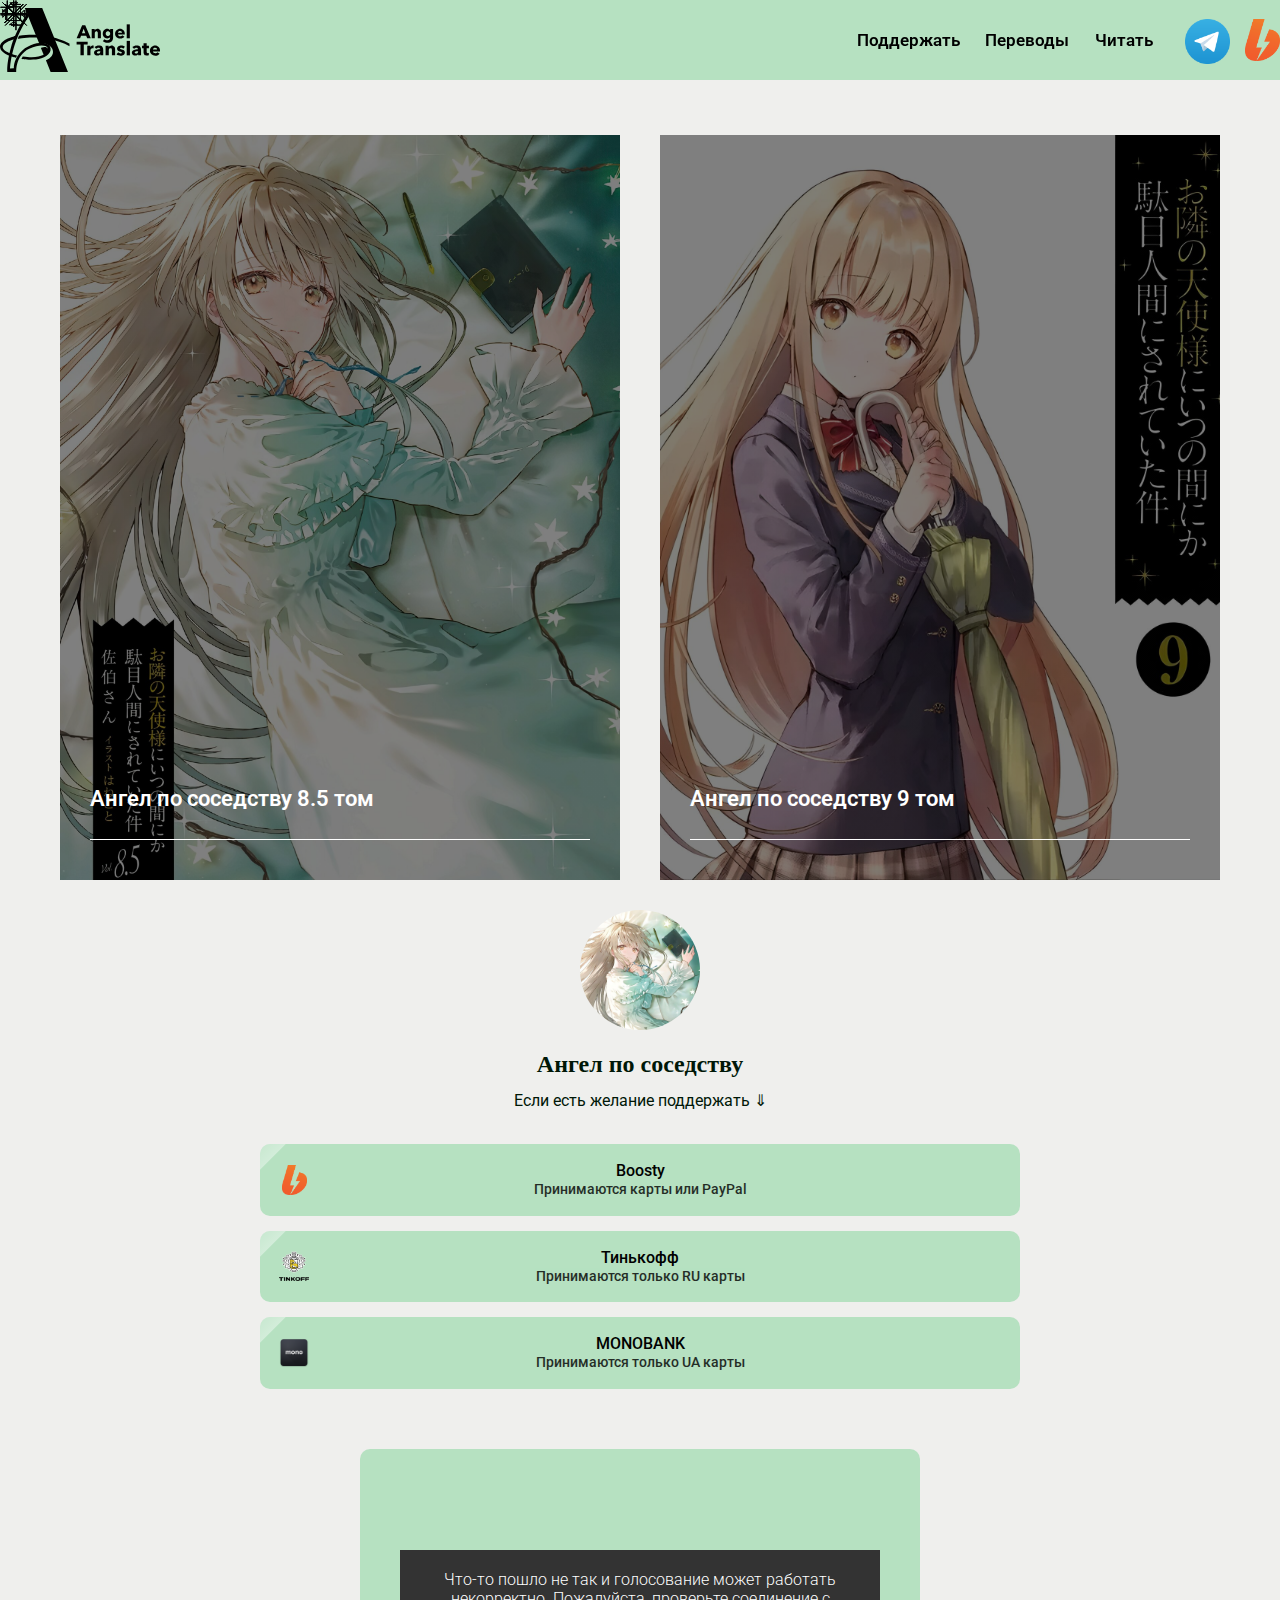
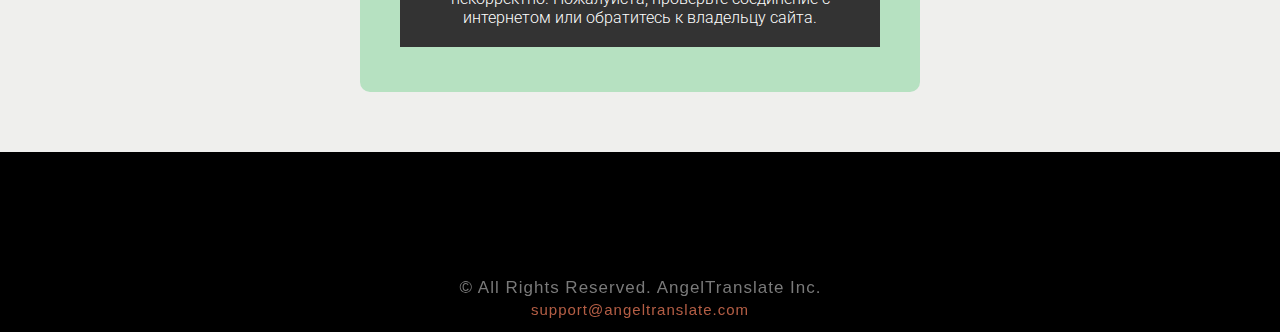
<file: index.html>
<!DOCTYPE html>
<html lang="ru">

<head>
    <meta charset="utf-8" />
    <meta http-equiv="Content-Type" content="text/html; charset=utf-8" />
    <meta name="viewport" content="width=device-width, initial-scale=1.0" /> <!--metatextblock-->
    <title>Ангел по соседству</title>
    <meta name="description" content="Мини-сообщество и перевод новеллы ангел по соседству." />
    <meta property="og:url" content="https://angeltranslate.com" />
    <meta property="og:title" content="Ангел по соседству" />
    <meta property="og:description" content="Мини-сообщество и перевод новеллы ангел по соседству." />
    <meta property="og:type" content="website" />
    <meta property="og:image" content="images/tild3633-6562-4438-b632-333535636564__1703469643407.jpg" />
    <link rel="canonical" href="https://angeltranslate.com"><!--/metatextblock-->
    <meta name="format-detection" content="telephone=no" />
    <meta http-equiv="x-dns-prefetch-control" content="on">
    <link rel="icon" type="image/x-icon" sizes="32x32" href="images/tild3932-3839-4061-b137-326562383364__favicon.svg"
        media="(prefers-color-scheme: light)" />
    <link rel="icon" type="image/x-icon" sizes="32x32"
        href="images/tild3862-6661-4235-a231-396437663833__untitled-5.svg" media="(prefers-color-scheme: dark)" />
    <link rel="apple-touch-icon" type="image/png" href="images/tild3762-3737-4135-b732-653431623163__attb02.png">
    <!-- Assets -->
    <script src="https://neo.tildacdn.com/js/tilda-fallback-1.0.min.js" async charset="utf-8"></script>
    <link rel="stylesheet" href="css/tilda-grid-3.0.min.css" type="text/css" media="all" onerror="this.loaderr='y';" />
    <link rel="stylesheet" href="css/tilda-blocks-page42296907.min.css?t=1704888877" type="text/css" media="all"
        onerror="this.loaderr='y';" />
    <link rel="preconnect" href="https://fonts.gstatic.com">
    <link href="https://fonts.googleapis.com/css2?family=Roboto:wght@300;400;500;700&subset=latin,cyrillic"
        rel="stylesheet">
    <link rel="stylesheet" href="css/tilda-animation-2.0.min.css" type="text/css" media="all"
        onerror="this.loaderr='y';" />
    <link rel="stylesheet" href="css/highlight.min.css" type="text/css" media="all" onerror="this.loaderr='y';" />
    <link rel="stylesheet" href="css/tilda-cards-1.0.min.css" type="text/css" media="all" onerror="this.loaderr='y';" />
    <script nomodule src="js/tilda-polyfill-1.0.min.js" charset="utf-8"></script>
    <script
        type="text/javascript">function t_onReady(func) {
                if (document.readyState != 'loading') {
                    func();
                } else {
                    document.addEventListener('DOMContentLoaded', func);
                }
            }
            function t_onFuncLoad(funcName, okFunc, time) {
                if (typeof window[funcName] === 'function') {
                    okFunc();
                } else {
                    setTimeout(function () {
                        t_onFuncLoad(funcName, okFunc, time);
                    }, (time || 100));
                }
            } function t396_initialScale(t) { var e = document.getElementById("rec" + t); if (e) { var r = e.querySelector(".t396__artboard"); if (r) { var a, i = document.documentElement.clientWidth, l = [], d = r.getAttribute("data-artboard-screens"); if (d) { d = d.split(","); for (var o = 0; o < d.length; o++)l[o] = parseInt(d[o], 10) } else l = [320, 480, 640, 960, 1200]; for (o = 0; o < l.length; o++) { var n = l[o]; n <= i && (a = n) } var g = "edit" === window.allrecords.getAttribute("data-tilda-mode"), u = "center" === t396_getFieldValue(r, "valign", a, l), c = "grid" === t396_getFieldValue(r, "upscale", a, l), t = t396_getFieldValue(r, "height_vh", a, l), f = t396_getFieldValue(r, "height", a, l), e = !!window.opr && !!window.opr.addons || !!window.opera || -1 !== navigator.userAgent.indexOf(" OPR/"); if (!g && u && !c && !t && f && !e) { for (var s = parseFloat((i / a).toFixed(3)), _ = [r, r.querySelector(".t396__carrier"), r.querySelector(".t396__filter")], o = 0; o < _.length; o++)_[o].style.height = parseInt(f, 10) * s + "px"; for (var h = r.querySelectorAll(".t396__elem"), o = 0; o < h.length; o++)h[o].style.zoom = s } } } } function t396_getFieldValue(t, e, r, a) { var i = a[a.length - 1], l = r === i ? t.getAttribute("data-artboard-" + e) : t.getAttribute("data-artboard-" + e + "-res-" + r); if (!l) for (var d = 0; d < a.length; d++) { var o = a[d]; if (!(o <= r) && (l = o === i ? t.getAttribute("data-artboard-" + e) : t.getAttribute("data-artboard-" + e + "-res-" + o))) break } return l }</script>
    <script src="js/jquery-1.10.2.min.js" charset="utf-8" onerror="this.loaderr='y';"></script>
    <script src="js/tilda-scripts-3.0.min.js" charset="utf-8" defer onerror="this.loaderr='y';"></script>
    <script src="js/tilda-blocks-page42296907.min.js?t=1704888877" charset="utf-8" async
        onerror="this.loaderr='y';"></script>
    <script src="js/tilda-lazyload-1.0.min.js" charset="utf-8" async onerror="this.loaderr='y';"></script>
    <script src="js/tilda-animation-2.0.min.js" charset="utf-8" async onerror="this.loaderr='y';"></script>
    <script src="js/tilda-zero-1.1.min.js" charset="utf-8" async onerror="this.loaderr='y';"></script>
    <script src="js/tilda-menu-1.0.min.js" charset="utf-8" async onerror="this.loaderr='y';"></script>
    <script src="js/highlight.min.js" charset="utf-8" onerror="this.loaderr='y';"></script>
    <script src="js/tilda-cards-1.0.min.js" charset="utf-8" async onerror="this.loaderr='y';"></script>
    <script src="js/tilda-vote-1.1.min.js" charset="utf-8" async onerror="this.loaderr='y';"></script>
    <script src="js/tilda-zero-scale-1.0.min.js" charset="utf-8" async onerror="this.loaderr='y';"></script>
    <script src="js/tilda-skiplink-1.0.min.js" charset="utf-8" async onerror="this.loaderr='y';"></script>
    <script src="js/tilda-events-1.0.min.js" charset="utf-8" async onerror="this.loaderr='y';"></script>
    <script type="text/javascript">window.dataLayer = window.dataLayer || [];</script>
    <script type="text/javascript">(function () {
            if ((/bot|google|yandex|baidu|bing|msn|duckduckbot|teoma|slurp|crawler|spider|robot|crawling|facebook/i.test(navigator.userAgent)) === false && typeof (sessionStorage) != 'undefined' && sessionStorage.getItem('visited') !== 'y' && document.visibilityState) {
                var style = document.createElement('style');
                style.type = 'text/css';
                style.innerHTML = '@media screen and (min-width: 980px) {.t-records {opacity: 0;}.t-records_animated {-webkit-transition: opacity ease-in-out .2s;-moz-transition: opacity ease-in-out .2s;-o-transition: opacity ease-in-out .2s;transition: opacity ease-in-out .2s;}.t-records.t-records_visible {opacity: 1;}}';
                document.getElementsByTagName('head')[0].appendChild(style);
                function t_setvisRecs() {
                    var alr = document.querySelectorAll('.t-records');
                    Array.prototype.forEach.call(alr, function (el) {
                        el.classList.add("t-records_animated");
                    });
                    setTimeout(function () {
                        Array.prototype.forEach.call(alr, function (el) {
                            el.classList.add("t-records_visible");
                        });
                        sessionStorage.setItem("visited", "y");
                    }, 400);
                }
                document.addEventListener('DOMContentLoaded', t_setvisRecs);
            }
        })();</script>
</head>

<body class="t-body" style="margin:0;"><!--allrecords-->
    <div id="allrecords" data-tilda-export="yes" class="t-records" data-hook="blocks-collection-content-node"
        data-tilda-project-id="8336577" data-tilda-page-id="42296907"
        data-tilda-formskey="0a2f0215591c0a1a274c12cfe8336577" data-tilda-cookie="no" data-tilda-lazy="yes"
        data-tilda-project-lang="RU">
        <div id="rec684414258" class="r t-rec" style="background-color:#b6e1c1; " data-animationappear="off"
            data-record-type="396" data-bg-color="#b6e1c1"><!-- T396 -->
            <style>
                #rec684414258 .t396__artboard {
                    position: fixed;
                    width: 100%;
                    left: 0;
                    top: 0;
                    z-index: 990;
                }

                #rec684414258 .t396__artboard {
                    height: 80px;
                    background-color: #ffffff;
                }

                #rec684414258 .t396__filter {
                    height: 80px;
                }

                #rec684414258 .t396__carrier {
                    height: 80px;
                    background-position: center center;
                    background-attachment: scroll;
                    background-size: cover;
                    background-repeat: no-repeat;
                }

                @media screen and (max-width: 1279px) {
                    #rec684414258 .t396__artboard {
                        height: 80px;
                    }

                    #rec684414258 .t396__filter {
                        height: 80px;
                    }

                    #rec684414258 .t396__carrier {
                        height: 80px;
                        background-attachment: scroll;
                    }
                }

                @media screen and (max-width: 959px) {
                    #rec684414258 .t396__artboard {}

                    #rec684414258 .t396__filter {}

                    #rec684414258 .t396__carrier {
                        background-attachment: scroll;
                    }
                }

                @media screen and (max-width: 639px) {
                    #rec684414258 .t396__artboard {
                        height: 75px;
                    }

                    #rec684414258 .t396__filter {
                        height: 75px;
                    }

                    #rec684414258 .t396__carrier {
                        height: 75px;
                        background-attachment: scroll;
                    }
                }

                @media screen and (max-width: 479px) {
                    #rec684414258 .t396__artboard {
                        height: 75px;
                    }

                    #rec684414258 .t396__filter {
                        height: 75px;
                    }

                    #rec684414258 .t396__carrier {
                        height: 75px;
                        background-attachment: scroll;
                    }
                }

                #rec684414258 .tn-elem[data-elem-id="1682003152004"] {
                    z-index: 2;
                    top: 0px;
                    left: 0px;
                    width: 100%;
                    height: 99px;
                }

                #rec684414258 .tn-elem[data-elem-id="1682003152004"] .tn-atom {
                    background-color: #b6e1c1;
                    background-position: center center;
                    border-color: transparent;
                    border-style: solid;
                    box-shadow: 0px 5px 30px 0px rgba(0, 0, 0, 0.1);
                }

                @media screen and (max-width: 1279px) {}

                @media screen and (max-width: 959px) {}

                @media screen and (max-width: 639px) {
                    #rec684414258 .tn-elem[data-elem-id="1682003152004"] {
                        top: 0px;
                        left: 0px;
                        height: 328px;
                    }
                }

                @media screen and (max-width: 479px) {}

                #rec684414258 .tn-elem[data-elem-id="1682002417593"] {
                    color: #000000;
                    text-align: right;
                    z-index: 3;
                    top: -298px;
                    left: calc(50% + 640px - 10px + -117px);
                    width: 10px;
                }

                #rec684414258 .tn-elem[data-elem-id="1682002417593"] .tn-atom {
                    color: #000000;
                    font-size: 13px;
                    font-family: 'Arial', Arial, sans-serif;
                    line-height: 1.15;
                    font-weight: 300;
                    letter-spacing: 1.8px;
                    text-transform: uppercase;
                    opacity: 0.5;
                    background-position: center center;
                    border-color: transparent;
                    border-style: solid;
                }

                @media screen and (max-width: 1279px) {
                    #rec684414258 .tn-elem[data-elem-id="1682002417593"] {
                        top: -219px;
                        left: calc(50% + 480px - 10px + -92px);
                    }
                }

                @media screen and (max-width: 959px) {
                    #rec684414258 .tn-elem[data-elem-id="1682002417593"] {
                        top: -204px;
                        left: calc(50% + 320px - 10px + 159px);
                    }

                    #rec684414258 .tn-elem[data-elem-id="1682002417593"] {
                        text-align: right;
                    }
                }

                @media screen and (max-width: 639px) {
                    #rec684414258 .tn-elem[data-elem-id="1682002417593"] {
                        top: -125px;
                        left: calc(50% + 240px - 10px + 26px);
                    }
                }

                @media screen and (max-width: 479px) {
                    #rec684414258 .tn-elem[data-elem-id="1682002417593"] {
                        top: -124px;
                        left: calc(50% + 160px - 10px + 365px);
                    }
                }

                #rec684414258 .tn-elem[data-elem-id="1681818100100"] {
                    color: #000000;
                    text-align: right;
                    z-index: 4;
                    top: -298px;
                    left: calc(50% + 640px - 10px + -84px);
                    width: 10px;
                }

                #rec684414258 .tn-elem[data-elem-id="1681818100100"] .tn-atom {
                    color: #000000;
                    font-size: 13px;
                    font-family: 'Arial', Arial, sans-serif;
                    line-height: 1.15;
                    font-weight: 600;
                    letter-spacing: 1.8px;
                    text-transform: uppercase;
                    background-position: center center;
                    border-color: transparent;
                    border-style: solid;
                }

                @media screen and (max-width: 1279px) {
                    #rec684414258 .tn-elem[data-elem-id="1681818100100"] {
                        top: -219px;
                        left: calc(50% + 480px - 10px + -59px);
                    }
                }

                @media screen and (max-width: 959px) {
                    #rec684414258 .tn-elem[data-elem-id="1681818100100"] {
                        top: -204px;
                        left: calc(50% + 320px - 10px + 191px);
                    }

                    #rec684414258 .tn-elem[data-elem-id="1681818100100"] {
                        text-align: right;
                    }
                }

                @media screen and (max-width: 639px) {
                    #rec684414258 .tn-elem[data-elem-id="1681818100100"] {
                        top: -125px;
                        left: calc(50% + 240px - 10px + 58px);
                    }
                }

                @media screen and (max-width: 479px) {
                    #rec684414258 .tn-elem[data-elem-id="1681818100100"] {
                        top: -124px;
                        left: calc(50% + 160px - 10px + 332px);
                    }
                }

                #rec684414258 .tn-elem[data-elem-id="1703377455285"] {
                    z-index: 5;
                    top: 8px;
                    left: calc(50% - 640px + 0px);
                    width: 160px;
                }

                #rec684414258 .tn-elem[data-elem-id="1703377455285"] .tn-atom {
                    background-position: center center;
                    border-color: transparent;
                    border-style: solid;
                }

                @media screen and (max-width: 1279px) {
                    #rec684414258 .tn-elem[data-elem-id="1703377455285"] {
                        left: calc(50% - 480px + 20px);
                    }
                }

                @media screen and (max-width: 959px) {
                    #rec684414258 .tn-elem[data-elem-id="1703377455285"] {
                        left: calc(50% - 320px + 30px);
                    }
                }

                @media screen and (max-width: 639px) {
                    #rec684414258 .tn-elem[data-elem-id="1703377455285"] {
                        top: 0px;
                    }
                }

                @media screen and (max-width: 479px) {
                    #rec684414258 .tn-elem[data-elem-id="1703377455285"] {
                        top: 0px;
                        left: calc(50% - 160px + 10px);
                    }
                }

                #rec684414258 .tn-elem[data-elem-id="1703392374499"] {
                    color: #000000;
                    text-align: center;
                    z-index: 6;
                    top: -278px;
                    left: calc(50% - 640px + 1019px);
                    width: 61px;
                    height: 32px;
                }

                #rec684414258 .tn-elem[data-elem-id="1703392374499"] .tn-atom {
                    color: #000000;
                    font-size: 17px;
                    font-family: 'Roboto', Arial, sans-serif;
                    line-height: 1.55;
                    font-weight: 600;
                    border-radius: 30px;
                    background-position: center center;
                    border-color: transparent;
                    border-style: solid;
                    transition: background-color 0.2s ease-in-out, color 0.2s ease-in-out, border-color 0.2s ease-in-out;
                }

                @media (hover),
                (min-width:0\0) {
                    #rec684414258 .tn-elem[data-elem-id="1703392374499"] .tn-atom:hover {}

                    #rec684414258 .tn-elem[data-elem-id="1703392374499"] .tn-atom:hover {
                        color: #6d14b8;
                    }
                }

                @media screen and (max-width: 1279px) {
                    #rec684414258 .tn-elem[data-elem-id="1703392374499"] {
                        top: -201px;
                        left: calc(50% - 480px + 728px);
                    }
                }

                @media screen and (max-width: 959px) {
                    #rec684414258 .tn-elem[data-elem-id="1703392374499"] {
                        top: -213px;
                        left: calc(50% - 320px + 717px);
                    }
                }

                @media screen and (max-width: 639px) {
                    #rec684414258 .tn-elem[data-elem-id="1703392374499"] {
                        top: -134px;
                        left: calc(50% - 240px + 426px);
                    }
                }

                @media screen and (max-width: 479px) {}

                #rec684414258 .tn-elem[data-elem-id="1703392903214"] {
                    color: #000000;
                    text-align: left;
                    z-index: 7;
                    top: 13px;
                    left: calc(50% - 640px + 857px);
                    width: 104px;
                    height: 55px;
                }

                #rec684414258 .tn-elem[data-elem-id="1703392903214"] .tn-atom {
                    color: #000000;
                    font-size: 17px;
                    font-family: 'Roboto', Arial, sans-serif;
                    line-height: 1.55;
                    font-weight: 600;
                    border-radius: 30px;
                    background-position: center center;
                    border-color: transparent;
                    border-style: solid;
                    transition: background-color 0.2s ease-in-out, color 0.2s ease-in-out, border-color 0.2s ease-in-out;
                }

                @media (hover),
                (min-width:0\0) {
                    #rec684414258 .tn-elem[data-elem-id="1703392903214"] .tn-atom:hover {}

                    #rec684414258 .tn-elem[data-elem-id="1703392903214"] .tn-atom:hover {
                        color: #6d14b8;
                    }
                }

                @media screen and (max-width: 1279px) {
                    #rec684414258 .tn-elem[data-elem-id="1703392903214"] {
                        top: 13px;
                        left: calc(50% - 480px + 561px);
                    }
                }

                @media screen and (max-width: 959px) {
                    #rec684414258 .tn-elem[data-elem-id="1703392903214"] {
                        top: -177px;
                        left: calc(50% - 320px + 111px);
                    }
                }

                @media screen and (max-width: 639px) {
                    #rec684414258 .tn-elem[data-elem-id="1703392903214"] {
                        top: -145px;
                        left: calc(50% - 240px + 303px);
                    }
                }

                @media screen and (max-width: 479px) {}

                #rec684414258 .tn-elem[data-elem-id="1703394064228"] {
                    z-index: 8;
                    top: -130px;
                    left: calc(50% - 640px + 1078px);
                    width: 39px;
                }

                #rec684414258 .tn-elem[data-elem-id="1703394064228"] .tn-atom {
                    background-position: center center;
                    border-color: transparent;
                    border-style: solid;
                }

                @media screen and (max-width: 1279px) {
                    #rec684414258 .tn-elem[data-elem-id="1703394064228"] {
                        top: -137px;
                        left: calc(50% - 480px + 861px);
                    }
                }

                @media screen and (max-width: 959px) {
                    #rec684414258 .tn-elem[data-elem-id="1703394064228"] {
                        top: 0px;
                        left: calc(50% - 320px + -10px);
                    }
                }

                @media screen and (max-width: 639px) {
                    #rec684414258 .tn-elem[data-elem-id="1703394064228"] {
                        top: 0px;
                        left: calc(50% - 240px + -10px);
                    }
                }

                @media screen and (max-width: 479px) {
                    #rec684414258 .tn-elem[data-elem-id="1703394064228"] {
                        top: 0px;
                        left: calc(50% - 160px + -10px);
                    }
                }

                #rec684414258 .tn-elem[data-elem-id="1703447753470"] {
                    color: #000000;
                    text-align: center;
                    z-index: 9;
                    top: 13px;
                    left: calc(50% - 640px + 983px);
                    width: 88px;
                    height: 55px;
                }

                #rec684414258 .tn-elem[data-elem-id="1703447753470"] .tn-atom {
                    color: #000000;
                    font-size: 17px;
                    font-family: 'Roboto', Arial, sans-serif;
                    line-height: 1.55;
                    font-weight: 600;
                    border-radius: 30px;
                    background-position: center center;
                    border-color: transparent;
                    border-style: solid;
                    transition: background-color 0.2s ease-in-out, color 0.2s ease-in-out, border-color 0.2s ease-in-out;
                }

                @media (hover),
                (min-width:0\0) {
                    #rec684414258 .tn-elem[data-elem-id="1703447753470"] .tn-atom:hover {}

                    #rec684414258 .tn-elem[data-elem-id="1703447753470"] .tn-atom:hover {
                        color: #6d14b8;
                    }
                }

                @media screen and (max-width: 1279px) {
                    #rec684414258 .tn-elem[data-elem-id="1703447753470"] {
                        top: 13px;
                        left: calc(50% - 480px + 688px);
                    }
                }

                @media screen and (max-width: 959px) {
                    #rec684414258 .tn-elem[data-elem-id="1703447753470"] {
                        top: -167px;
                        left: calc(50% - 320px + 400px);
                    }
                }

                @media screen and (max-width: 639px) {}

                @media screen and (max-width: 479px) {}

                #rec684414258 .tn-elem[data-elem-id="1703448111325"] {
                    color: #000000;
                    text-align: center;
                    z-index: 10;
                    top: 13px;
                    left: calc(50% - 640px + 1093px);
                    width: 62px;
                    height: 55px;
                }

                #rec684414258 .tn-elem[data-elem-id="1703448111325"] .tn-atom {
                    color: #000000;
                    font-size: 17px;
                    font-family: 'Roboto', Arial, sans-serif;
                    line-height: 1.55;
                    font-weight: 600;
                    border-radius: 30px;
                    background-position: center center;
                    border-color: transparent;
                    border-style: solid;
                    transition: background-color 0.2s ease-in-out, color 0.2s ease-in-out, border-color 0.2s ease-in-out;
                }

                @media (hover),
                (min-width:0\0) {
                    #rec684414258 .tn-elem[data-elem-id="1703448111325"] .tn-atom:hover {}

                    #rec684414258 .tn-elem[data-elem-id="1703448111325"] .tn-atom:hover {
                        color: #6d14b8;
                    }
                }

                @media screen and (max-width: 1279px) {
                    #rec684414258 .tn-elem[data-elem-id="1703448111325"] {
                        top: 13px;
                        left: calc(50% - 480px + 798px);
                    }
                }

                @media screen and (max-width: 959px) {
                    #rec684414258 .tn-elem[data-elem-id="1703448111325"] {
                        top: -174px;
                        left: calc(50% - 320px + 286px);
                    }
                }

                @media screen and (max-width: 639px) {}

                @media screen and (max-width: 479px) {}

                #rec684414258 .tn-elem[data-elem-id="1703448727085"] {
                    z-index: 11;
                    top: calc(40px - 0px + 1px);
                    left: calc(50% + 640px - 45px + -50px);
                    width: 45px;
                }

                #rec684414258 .tn-elem[data-elem-id="1703448727085"] .tn-atom {
                    background-position: center center;
                    border-color: transparent;
                    border-style: solid;
                }

                @media screen and (max-width: 1279px) {
                    #rec684414258 .tn-elem[data-elem-id="1703448727085"] {
                        top: calc(40px - 0px + 1px);
                        left: calc(50% + 480px - 45px + -33px);
                    }
                }

                @media screen and (max-width: 959px) {
                    #rec684414258 .tn-elem[data-elem-id="1703448727085"] {
                        top: calc(40px - 0px + -172px);
                        left: calc(50% + 320px - 45px + -51px);
                    }
                }

                @media screen and (max-width: 639px) {}

                @media screen and (max-width: 479px) {
                    #rec684414258 .tn-elem[data-elem-id="1703448727085"] {
                        top: calc(40px - 0px + -203px);
                        left: calc(50% + 160px - 45px + -186px);
                    }
                }

                #rec684414258 .tn-elem[data-elem-id="1703449154049"] {
                    z-index: 12;
                    top: calc(40px - 0px + 0px);
                    left: calc(50% + 640px - 35px + 0px);
                    width: 35px;
                    -webkit-filter: contrast(100%);
                    filter: contrast(100%);
                }

                #rec684414258 .tn-elem[data-elem-id="1703449154049"] .tn-atom {
                    background-position: center center;
                    border-color: transparent;
                    border-style: solid;
                }

                @media screen and (max-width: 1279px) {
                    #rec684414258 .tn-elem[data-elem-id="1703449154049"] {
                        top: calc(40px - 0px + 0px);
                        left: calc(50% + 480px - 35px + 12px);
                    }
                }

                @media screen and (max-width: 959px) {
                    #rec684414258 .tn-elem[data-elem-id="1703449154049"] {
                        top: calc(40px - 0px + -168px);
                        left: calc(50% + 320px - 35px + 63px);
                    }
                }

                @media screen and (max-width: 639px) {}

                @media screen and (max-width: 479px) {
                    #rec684414258 .tn-elem[data-elem-id="1703449154049"] {
                        top: calc(40px - 0px + -202px);
                        left: calc(50% + 160px - 35px + -126px);
                    }
                }
            </style>
            <div class='t396'>
                <div class="t396__artboard" data-artboard-recid="684414258" data-artboard-screens="320,480,640,960,1280"
                    data-artboard-height="80" data-artboard-valign="center" data-artboard-upscale="grid"
                    data-artboard-pos="fixed" data-artboard-height-res-320="75" data-artboard-height-res-480="75"
                    data-artboard-height-res-960="80">
                    <div class="t396__carrier" data-artboard-recid="684414258"></div>
                    <div class="t396__filter" data-artboard-recid="684414258"></div>
                    <div class='t396__elem tn-elem tn-elem__6844142581682003152004' data-elem-id='1682003152004'
                        data-elem-type='shape' data-field-top-value="0" data-field-left-value="0"
                        data-field-height-value="99" data-field-width-value="100" data-field-axisy-value="top"
                        data-field-axisx-value="left" data-field-container-value="window" data-field-topunits-value="px"
                        data-field-leftunits-value="px" data-field-heightunits-value="px"
                        data-field-widthunits-value="%" data-field-top-res-480-value="0"
                        data-field-left-res-480-value="0" data-field-height-res-480-value="328">
                        <div class='tn-atom'></div>
                    </div>
                    <div class='t396__elem tn-elem tn-elem__6844142581682002417593' data-elem-id='1682002417593'
                        data-elem-type='text' data-field-top-value="-298" data-field-left-value="-117"
                        data-field-width-value="10" data-field-axisy-value="top" data-field-axisx-value="right"
                        data-field-container-value="grid" data-field-topunits-value="px" data-field-leftunits-value="px"
                        data-field-heightunits-value="" data-field-widthunits-value="px"
                        data-field-top-res-320-value="-124" data-field-left-res-320-value="365"
                        data-field-axisx-res-320-value="center" data-field-container-res-320-value="grid"
                        data-field-top-res-480-value="-125" data-field-left-res-480-value="26"
                        data-field-top-res-640-value="-204" data-field-left-res-640-value="159"
                        data-field-top-res-960-value="-219" data-field-left-res-960-value="-92"
                        data-field-container-res-960-value="window">
                        <div class='tn-atom' field='tn_text_1682002417593'>en</div>
                    </div>
                    <div class='t396__elem tn-elem tn-elem__6844142581681818100100' data-elem-id='1681818100100'
                        data-elem-type='text' data-field-top-value="-298" data-field-left-value="-84"
                        data-field-width-value="10" data-field-axisy-value="top" data-field-axisx-value="right"
                        data-field-container-value="grid" data-field-topunits-value="px" data-field-leftunits-value="px"
                        data-field-heightunits-value="" data-field-widthunits-value="px"
                        data-field-top-res-320-value="-124" data-field-left-res-320-value="332"
                        data-field-axisx-res-320-value="center" data-field-container-res-320-value="grid"
                        data-field-top-res-480-value="-125" data-field-left-res-480-value="58"
                        data-field-top-res-640-value="-204" data-field-left-res-640-value="191"
                        data-field-top-res-960-value="-219" data-field-left-res-960-value="-59"
                        data-field-container-res-960-value="window">
                        <div class='tn-atom' field='tn_text_1681818100100'>ru</div>
                    </div>
                    <div class='t396__elem tn-elem tn-elem__6844142581703377455285' data-elem-id='1703377455285'
                        data-elem-type='image' data-field-top-value="8" data-field-left-value="0"
                        data-field-width-value="160" data-field-axisy-value="top" data-field-axisx-value="left"
                        data-field-container-value="grid" data-field-topunits-value="px" data-field-leftunits-value="px"
                        data-field-heightunits-value="" data-field-widthunits-value="px"
                        data-field-filewidth-value="230" data-field-fileheight-value="92"
                        data-field-top-res-320-value="0" data-field-left-res-320-value="10"
                        data-field-axisy-res-320-value="center" data-field-container-res-320-value="window"
                        data-field-top-res-480-value="0" data-field-axisy-res-480-value="center"
                        data-field-container-res-480-value="window" data-field-left-res-640-value="30"
                        data-field-left-res-960-value="20"><a class='tn-atom' href="https://angeltranslate.com"><img
                                class='tn-atom__img t-img'
                                data-original='images/tild3738-3263-4737-a439-663966666639__attb02.svg' alt=''
                                imgfield='tn_img_1703377455285' /></a></div>
                    <div class='t396__elem tn-elem tn-elem__6844142581703392374499' data-elem-id='1703392374499'
                        data-elem-type='button' data-field-top-value="-278" data-field-left-value="1019"
                        data-field-height-value="32" data-field-width-value="61" data-field-axisy-value="top"
                        data-field-axisx-value="left" data-field-container-value="grid" data-field-topunits-value="px"
                        data-field-leftunits-value="px" data-field-heightunits-value="px"
                        data-field-widthunits-value="px" data-field-top-res-480-value="-134"
                        data-field-left-res-480-value="426" data-field-top-res-640-value="-213"
                        data-field-left-res-640-value="717" data-field-top-res-960-value="-201"
                        data-field-left-res-960-value="728">
                        <div class='tn-atom'>О нас</div>
                    </div>
                    <div class='t396__elem tn-elem tn-elem__6844142581703392903214' data-elem-id='1703392903214'
                        data-elem-type='button' data-field-top-value="13" data-field-left-value="857"
                        data-field-height-value="55" data-field-width-value="104" data-field-axisy-value="top"
                        data-field-axisx-value="left" data-field-container-value="grid" data-field-topunits-value="px"
                        data-field-leftunits-value="px" data-field-heightunits-value="px"
                        data-field-widthunits-value="px" data-field-top-res-480-value="-145"
                        data-field-left-res-480-value="303" data-field-top-res-640-value="-177"
                        data-field-left-res-640-value="111" data-field-top-res-960-value="13"
                        data-field-left-res-960-value="561"><a class='tn-atom' href="#support">Поддержать</a></div>
                    <div class='t396__elem tn-elem tn-elem__6844142581703394064228' data-elem-id='1703394064228'
                        data-elem-type='image' data-field-top-value="-130" data-field-left-value="1078"
                        data-field-width-value="39" data-field-axisy-value="top" data-field-axisx-value="left"
                        data-field-container-value="grid" data-field-topunits-value="px" data-field-leftunits-value="px"
                        data-field-heightunits-value="" data-field-widthunits-value="px" data-field-filewidth-value="24"
                        data-field-fileheight-value="24" data-field-top-res-320-value="0"
                        data-field-left-res-320-value="-10" data-field-axisy-res-320-value="center"
                        data-field-axisx-res-320-value="right" data-field-container-res-320-value="window"
                        data-field-top-res-480-value="0" data-field-left-res-480-value="-10"
                        data-field-axisy-res-480-value="center" data-field-axisx-res-480-value="right"
                        data-field-container-res-480-value="window" data-field-top-res-640-value="0"
                        data-field-left-res-640-value="-10" data-field-axisy-res-640-value="center"
                        data-field-axisx-res-640-value="right" data-field-container-res-640-value="window"
                        data-field-top-res-960-value="-137" data-field-left-res-960-value="861"><a class='tn-atom'
                            href="#menuopen"><img class='tn-atom__img t-img'
                                data-original='images/tild3566-6235-4863-b862-333737326462__burger-menu-svgrepo-.svg'
                                alt='' imgfield='tn_img_1703394064228' /></a></div>
                    <div class='t396__elem tn-elem tn-elem__6844142581703447753470' data-elem-id='1703447753470'
                        data-elem-type='button' data-field-top-value="13" data-field-left-value="983"
                        data-field-height-value="55" data-field-width-value="88" data-field-axisy-value="top"
                        data-field-axisx-value="left" data-field-container-value="grid" data-field-topunits-value="px"
                        data-field-leftunits-value="px" data-field-heightunits-value="px"
                        data-field-widthunits-value="px" data-field-top-res-640-value="-167"
                        data-field-left-res-640-value="400" data-field-top-res-960-value="13"
                        data-field-left-res-960-value="688"><a class='tn-atom' href="#translations">Переводы</a></div>
                    <div class='t396__elem tn-elem tn-elem__6844142581703448111325' data-elem-id='1703448111325'
                        data-elem-type='button' data-field-top-value="13" data-field-left-value="1093"
                        data-field-height-value="55" data-field-width-value="62" data-field-axisy-value="top"
                        data-field-axisx-value="left" data-field-container-value="grid" data-field-topunits-value="px"
                        data-field-leftunits-value="px" data-field-heightunits-value="px"
                        data-field-widthunits-value="px" data-field-top-res-640-value="-174"
                        data-field-left-res-640-value="286" data-field-top-res-960-value="13"
                        data-field-left-res-960-value="798"><a class='tn-atom js-click-zero-stat'
                            href="https://telegra.ph/Glava-1-Krasavica-pod-dozhdyom-03-16" target="_blank"
                            data-tilda-event-name="/tilda/click/rec684414258/button1703448111325">Читать</a></div>
                    <div class='t396__elem tn-elem tn-elem__6844142581703448727085' data-elem-id='1703448727085'
                        data-elem-type='image' data-field-top-value="1" data-field-left-value="-50"
                        data-field-width-value="45" data-field-axisy-value="center" data-field-axisx-value="right"
                        data-field-container-value="grid" data-field-topunits-value="px" data-field-leftunits-value="px"
                        data-field-heightunits-value="" data-field-widthunits-value="px"
                        data-field-filewidth-value="300" data-field-fileheight-value="300"
                        data-field-top-res-320-value="-203" data-field-left-res-320-value="-186"
                        data-field-top-res-640-value="-172" data-field-left-res-640-value="-51"
                        data-field-top-res-960-value="1" data-field-left-res-960-value="-33"><a
                            class='tn-atom js-click-zero-stat' href="https://t.me/angelperevod/3" target="_blank"
                            data-tilda-event-name="/tilda/click/rec684414258/button1703448727085"><img
                                class='tn-atom__img t-img'
                                data-original='images/tild3538-6261-4436-b034-616139396165__image.png' alt=''
                                imgfield='tn_img_1703448727085' /></a></div>
                    <div class='t396__elem tn-elem tn-elem__6844142581703449154049' data-elem-id='1703449154049'
                        data-elem-type='image' data-field-top-value="0" data-field-left-value="0"
                        data-field-width-value="35" data-field-axisy-value="center" data-field-axisx-value="right"
                        data-field-container-value="grid" data-field-topunits-value="px" data-field-leftunits-value="px"
                        data-field-heightunits-value="" data-field-widthunits-value="px"
                        data-field-filewidth-value="249" data-field-fileheight-value="300"
                        data-field-top-res-320-value="-202" data-field-left-res-320-value="-126"
                        data-field-top-res-640-value="-168" data-field-left-res-640-value="63"
                        data-field-top-res-960-value="0" data-field-left-res-960-value="12"><a
                            class='tn-atom js-click-zero-stat' href="https://boosty.to/angeitranslate" target="_blank"
                            data-tilda-event-name="/tilda/click/rec684414258/button1703449154049"><img
                                class='tn-atom__img t-img'
                                data-original='images/tild3235-3833-4031-b064-663538383734__image.png' alt=''
                                imgfield='tn_img_1703449154049' /></a></div>
                </div>
            </div>
            <script>t_onReady(function () {
                    t_onFuncLoad('t396_init', function () {
                        t396_init('684414258');
                    });
                });</script><!-- /T396 -->
        </div>
        <div id="rec685345287" class="r t-rec t-rec_pt_0 t-rec_pb_0" style="padding-top:0px;padding-bottom:0px; "
            data-animationappear="off" data-record-type="450"><!-- t450 -->
            <div id="nav685345287marker"></div>
            <div class="t450__overlay">
                <div class="t450__overlay_bg" style=" opacity:0.50;"></div>
            </div>
            <div id="nav685345287" class="t450 " data-tooltip-hook="#menuopen"
                style="max-width: 280px;background-color: #b6e1c1;"><button type="button"
                    class="t450__close-button t450__close t450_opened " style="background-color: #b6e1c1;"
                    aria-label="Закрыть меню">
                    <div class="t450__close_icon"><span style="background-color:#000000;"></span><span
                            style="background-color:#000000;"></span><span
                            style="background-color:#000000;"></span><span style="background-color:#000000;"></span>
                    </div>
                </button>
                <div class="t450__container t-align_center">
                    <div class="t450__top">
                        <div class="t450__logowrapper"><a href="https://angeltranslate.com" style=""><img
                                    class="t450__logoimg" src="images/tild3764-6238-4238-b039-326130363332__attb02.png"
                                    imgfield="img" alt=""></a></div>
                        <nav class="t450__menu">
                            <ul role="list" class="t450__list t-menu__list">
                                <li class="t450__list_item"><a class="t-menu__link-item " href="#support"
                                        data-menu-submenu-hook="" data-menu-item-number="1"
                                        style="color:#000000;font-size:24px;font-weight:500;font-family:'Roboto';">Поддержать</a>
                                </li>
                                <li class="t450__list_item"><a class="t-menu__link-item " href="#translations"
                                        data-menu-submenu-hook="" data-menu-item-number="2"
                                        style="color:#000000;font-size:24px;font-weight:500;font-family:'Roboto';">Переводы</a>
                                </li>
                                <li class="t450__list_item"><a class="t-menu__link-item "
                                        href="https://telegra.ph/Glava-1-Krasavica-pod-dozhdyom-03-16" target="_blank"
                                        data-menu-submenu-hook="" data-menu-item-number="3"
                                        style="color:#000000;font-size:24px;font-weight:500;font-family:'Roboto';">Читать</a>
                                </li>
                            </ul>
                        </nav>
                    </div>
                    <div class="t450__rightside">
                        <div class="t450__rightcontainer">
                            <div class="t450__right_social_links">
                                <div class="t-sociallinks">
                                    <ul role="list" class="t-sociallinks__wrapper" aria-label="Соц. сети">
                                        <!-- new soclinks -->
                                        <li class="t-sociallinks__item t-sociallinks__item_website"><a
                                                href="https://boosty.to/angeitranslate" target="_blank" rel="nofollow"
                                                aria-label="Boosty" title="Boosty"
                                                style="width: 30px; height: 30px;"><img
                                                    src=images/tild6233-3533-4063-b966-363636663939__image.png
                                                    alt="website icon" role="presentation"
                                                    class="t-sociallinks__customimg"
                                                    style="width:30px; height:30px; vertical-align: baseline; object-fit: contain; object-position: center;"></a>
                                        </li>
                                        <li class="t-sociallinks__item t-sociallinks__item_website"><a
                                                href="https://t.me/angelperevod/3" target="_blank" rel="nofollow"
                                                aria-label="Telegram" title="Telegram"
                                                style="width: 30px; height: 30px;"><img
                                                    src=images/tild6435-6438-4833-b934-663339326234__image.png
                                                    alt="website icon" role="presentation"
                                                    class="t-sociallinks__customimg"
                                                    style="width:30px; height:30px; vertical-align: baseline; object-fit: contain; object-position: center;"></a>
                                        </li><!-- /new soclinks -->
                                        <script>t_onReady(function () {
                                                var rec = document.getElementById('rec685345287');
                                                if (!rec) return;
                                                var customImageList = rec.querySelectorAll('img.t-sociallinks__customimg');
                                                Array.prototype.forEach.call(customImageList, function (img) {
                                                    var imgURL = img.getAttribute('src');
                                                    if (imgURL.indexOf('/lib__tildaicon__') !== -1 || imgURL.indexOf('/lib/tildaicon/') !== -1) {
                                                        var xhr = new XMLHttpRequest();
                                                        xhr.open('GET', imgURL);
                                                        xhr.responseType = 'document';
                                                        xhr.onload = function () {
                                                            if (xhr.status >= 200 && xhr.status < 400) {
                                                                var response = xhr.response;
                                                                var svg = response.querySelector('svg');
                                                                svg.style.width = '30px';
                                                                svg.style.height = '30px';
                                                                var figureList = svg.querySelectorAll('*:not(g):not(title):not(desc)');
                                                                for (var j = 0; j < figureList.length; j++) {
                                                                    figureList[j].style.fill = '#000000';
                                                                }
                                                                if (img.parentNode) {
                                                                    img.parentNode.append(svg);
                                                                }
                                                                img.remove();
                                                            } else {
                                                                img.style.visibility = 'visible';
                                                            }
                                                        }
                                                        xhr.onerror = function (error) {
                                                            img.style.visibility = 'visible';
                                                        }
                                                        xhr.send();
                                                    }
                                                });
                                            });</script>
                                    </ul>
                                </div>
                            </div>
                            <div class="t450__right_buttons">
                                <div class="t450__right_buttons_wrap">
                                    <div class="t450__right_buttons_but "><a href="https://t.me/Jasonsss"
                                            target="_blank" class="t-btn t-btn_sm js-click-stat"
                                            data-buttonfieldset="button"
                                            data-tilda-event-name="/tilda/click/rec685345287/button1"
                                            style="color:#ffffff;border:1px solid #000000;background-color:#000000;border-radius:30px; -moz-border-radius:30px; -webkit-border-radius:30px;font-family:Roboto;font-weight:500;">
                                            <table role="presentation" style="width:100%; height:100%;">
                                                <tr>
                                                    <td>Написать переводчику</td>
                                                </tr>
                                            </table>
                                        </a></div>
                                </div>
                            </div>
                        </div>
                    </div>
                </div>
            </div>
            <script>t_onReady(function () {
                    var rec = document.querySelector('#rec685345287');
                    if (!rec) return;
                    rec.setAttribute('data-animationappear', 'off');
                    rec.style.opacity = 1;
                    t_onFuncLoad('t450_initMenu', function () {
                        t450_initMenu('685345287');
                    });
                });</script>
            <style>
                @media (hover: hover),
                (min-width: 0\0) {
                    #rec685345287 .t-btn:not(.t-animate_no-hover):hover {
                        color: #000000 !important;
                        border-color: #ffffff !important;
                        background-color: #ffffff !important;
                    }

                    #rec685345287 .t-btn:not(.t-animate_no-hover):focus-visible {
                        color: #000000 !important;
                        border-color: #ffffff !important;
                        background-color: #ffffff !important;
                    }

                    #rec685345287 .t-btn:not(.t-animate_no-hover) {
                        transition-property: background-color, color, border-color, box-shadow;
                        transition-duration: 0.2s;
                        transition-timing-function: ease-in-out;
                    }

                    #rec685345287 .t-btntext:not(.t-animate_no-hover):hover {
                        color: #000000 !important;
                    }

                    #rec685345287 .t-btntext:not(.t-animate_no-hover):focus-visible {
                        color: #000000 !important;
                    }
                }
            </style>
            <style>
                #rec685345287 .t-menu__link-item {
                    -webkit-transition: color 0.3s ease-in-out, opacity 0.3s ease-in-out;
                    transition: color 0.3s ease-in-out, opacity 0.3s ease-in-out;
                }

                #rec685345287 .t-menu__link-item.t-active:not(.t978__menu-link) {
                    color: #6d14b8 !important;
                    font-weight: 500 !important;
                }

                #rec685345287 .t-menu__link-item:not(.t-active):not(.tooltipstered):hover {
                    color: #6d14b8 !important;
                }

                #rec685345287 .t-menu__link-item:not(.t-active):not(.tooltipstered):focus-visible {
                    color: #6d14b8 !important;
                }

                @supports (overflow:-webkit-marquee) and (justify-content:inherit) {

                    #rec685345287 .t-menu__link-item,
                    #rec685345287 .t-menu__link-item.t-active {
                        opacity: 1 !important;
                    }
                }
            </style>
        </div>
        <div id="rec685558095" class="r t-rec" style=" " data-animationappear="off" data-record-type="131"><!-- T123 -->
            <div class="t123">
                <div class="t-container_100 ">
                    <div class="t-width t-width_100 ">

                        <style>
                            .floating {
                                width: 100%;
                                position: fixed;
                                top: 0px;
                                z-index: 999;
                            }
                        </style>
                        <script defer>
                            $(document).ready(function () {
                                /* нужно заменить на код блока выполняющего роль меню */
                                var blockMenuID = '#rec684414258';
                                $(blockMenuID).addClass('floating');
                            });
                        </script>



                    </div>
                </div>
            </div>
        </div>
        <div id="rec685625995" class="r t-rec" style=" " data-record-type="971"><!-- T971 -->
            <script>t_onReady(function () {
                    t_onFuncLoad('t971_init', function () {
                        t971_init('');
                    });
                });</script>
            <style>
                .t971__snowflake svg path {
                    stroke: #000000;
                }
            </style>
        </div>
        <div id="rec685623293" class="r t-rec" style=" " data-record-type="971"><!-- T971 -->
            <script>t_onReady(function () {
                    t_onFuncLoad('t971_init', function () {
                        t971_init('685345287,683777989,683777990,685285381,685263981,685265739,685523212');
                    });
                });</script>
            <style>
                .t971__snowflake svg path {
                    stroke: #000000;
                }
            </style>
        </div>
        <div id="rec685525007" class="r t-rec" style="background-color:#efefed; " data-record-type="215"
            data-bg-color="#efefed"><a name="translations" style="font-size:0;"></a></div>
        <div id="rec685090440" class="r t-rec t-rec_pt_135 t-rec_pb_30"
            style="padding-top:135px;padding-bottom:30px;background-color:#efefed; " data-animationappear="off"
            data-record-type="983" data-bg-color="#efefed"><!-- t983 -->
            <div class="t983">
                <div class="t983__scroll-icon-wrapper" style="mix-blend-mode: multiply;"><svg role="presentation"
                        xmlns="http://www.w3.org/2000/svg" viewBox="0 0 320 300" height="42" width="42">
                        <rect class="tooltip-horizontal-scroll-icon_card" x="480" width="200" height="200" rx="5"
                            fill="rgba(190,190,190,0.3)"></rect>
                        <rect class="tooltip-horizontal-scroll-icon_card" y="0" width="200" height="200" rx="5"
                            fill="rgba(190,190,190,0.3)"></rect>
                        <rect class="tooltip-horizontal-scroll-icon_card" x="240" width="200" height="200" rx="5"
                            fill="rgba(190,190,190,0.3)"></rect>
                        <path class="tooltip-horizontal-scroll-icon_hand"
                            d="M78.9579 285.7C78.9579 285.7 37.8579 212.5 20.5579 180.8C-2.44209 138.6 -6.2422 120.8 9.6579 112C19.5579 106.5 33.2579 108.8 41.6579 123.4L61.2579 154.6V32.3C61.2579 32.3 60.0579 0 83.0579 0C107.558 0 105.458 32.3 105.458 32.3V91.7C105.458 91.7 118.358 82.4 133.458 86.6C141.158 88.7 150.158 92.4 154.958 104.6C154.958 104.6 185.658 89.7 200.958 121.4C200.958 121.4 236.358 114.4 236.358 151.1C236.358 187.8 192.158 285.7 192.158 285.7H78.9579Z"
                            fill="rgba(190,190,190,1)"></path>
                        <style>
                            .tooltip-horizontal-scroll-icon_hand {
                                animation: tooltip-horizontal-scroll-icon_anim-scroll-hand 2s infinite
                            }

                            .tooltip-horizontal-scroll-icon_card {
                                animation: tooltip-horizontal-scroll-icon_anim-scroll-card 2s infinite
                            }

                            @keyframes tooltip-horizontal-scroll-icon_anim-scroll-hand {
                                0% {
                                    transform: translateX(80px) scale(1);
                                    opacity: 0
                                }

                                10% {
                                    transform: translateX(80px) scale(1);
                                    opacity: 1
                                }

                                20%,
                                60% {
                                    transform: translateX(175px) scale(.6);
                                    opacity: 1
                                }

                                80% {
                                    transform: translateX(5px) scale(.6);
                                    opacity: 1
                                }

                                to {
                                    transform: translateX(5px) scale(.6);
                                    opacity: 0
                                }
                            }

                            @keyframes tooltip-horizontal-scroll-icon_anim-scroll-card {

                                0%,
                                60% {
                                    transform: translateX(0)
                                }

                                80%,
                                to {
                                    transform: translateX(-240px)
                                }
                            }
                        </style>
                    </svg></div>
                <div class="t983__container t-card__container t-container t983__container_mobile-flex" data-ratio=3_4>
                    <div class="t983__row" data-auto-correct-mobile-width="false">
                        <div class="t983__col t-card__col t-card__col_withoutbtn t-col t-col_6 t-align_left">
                            <div class="t983__card" style=" ">
                                <div class="t983__card-wrapper t983__card-wrapper_3-4">
                                    <div class="t983__card-content ">
                                        <meta itemprop="image"
                                            content="images/tild3965-3939-4734-b766-613631376538__1703463608870.jpg">
                                        <div class="t983__card-image t-bgimg "
                                            data-original="images/tild3965-3939-4734-b766-613631376538__1703463608870.jpg"
                                            bgimgfield="li_img__6122949799992"
                                            style="background: url('images/tild3965-3939-4734-b766-613631376538__-__resizeb__20x__1703463608870.jpg') no-repeat center; background-size: cover;">
                                        </div>
                                        <div class="t983__card-overlay "
                                            style="background: -moz-linear-gradient(top, rgba(0,0,0,0.5), rgba(0,0,0,0.5)); background: -webkit-linear-gradient(top, rgba(0,0,0,0.5), rgba(0,0,0,0.5)); background: -o-linear-gradient(top, rgba(0,0,0,0.5), rgba(0,0,0,0.5)); background: -ms-linear-gradient(top, rgba(0,0,0,0.5), rgba(0,0,0,0.5));">
                                        </div>
                                        <div class="t983__card-block-wrapper">
                                            <div class="t983__card-block t983__card-block_hover ">
                                                <div class="t983__card-show">
                                                    <div class="t-card__title t-name t-name_lg"
                                                        field="li_title__6122949799992">Ангел по соседству 8.5 том</div>
                                                    <div class="t983__card-line"></div>
                                                </div>
                                                <div class="t983__card-hide">
                                                    <div class="t-card__descr t-descr t-descr_sm"
                                                        field="li_descr__6122949799992">Следующая глава выходит уже
                                                        10.03!</div>
                                                </div>
                                            </div>
                                        </div>
                                    </div>
                                </div>
                            </div>
                        </div>
                        <div class="t983__col t-card__col t-card__col_withoutbtn t-col t-col_6 t-align_left">
                            <div class="t983__card" style=" ">
                                <div class="t983__card-wrapper t983__card-wrapper_3-4">
                                    <div class="t983__card-content ">
                                        <meta itemprop="image"
                                            content="images/tild6532-3933-4734-b261-663365663535__1703462861483.jpg">
                                        <div class="t983__card-image t-bgimg "
                                            data-original="images/tild6532-3933-4734-b261-663365663535__1703462861483.jpg"
                                            bgimgfield="li_img__1703294793931"
                                            style="background: url('images/tild6532-3933-4734-b261-663365663535__-__resizeb__20x__1703462861483.jpg') no-repeat center; background-size: cover;">
                                        </div>
                                        <div class="t983__card-overlay "
                                            style="background: -moz-linear-gradient(top, rgba(0,0,0,0.5), rgba(0,0,0,0.5)); background: -webkit-linear-gradient(top, rgba(0,0,0,0.5), rgba(0,0,0,0.5)); background: -o-linear-gradient(top, rgba(0,0,0,0.5), rgba(0,0,0,0.5)); background: -ms-linear-gradient(top, rgba(0,0,0,0.5), rgba(0,0,0,0.5));">
                                        </div>
                                        <div class="t983__card-block-wrapper">
                                            <div class="t983__card-block t983__card-block_hover ">
                                                <div class="t983__card-show">
                                                    <div class="t-card__title t-name t-name_lg"
                                                        field="li_title__1703294793931">Ангел по соседству 9 том</div>
                                                    <div class="t983__card-line"></div>
                                                </div>
                                                <div class="t983__card-hide">
                                                    <div class="t-card__descr t-descr t-descr_sm"
                                                        field="li_descr__1703294793931">9 том запланирован на 15 марта
                                                        2024!</div>
                                                </div>
                                            </div>
                                        </div>
                                    </div>
                                </div>
                            </div>
                        </div>
                    </div>
                </div>
            </div>
            <script>t_onReady(function () {
                    t_onFuncLoad('t983_init', function () {
                        t983_init('685090440');
                    });
                });
                function t_onFuncLoadMulti(funcName1, funcName2, okFunc, time) {
                    if (typeof window[funcName1] === 'function' && typeof window[funcName2] === 'function') {
                        okFunc();
                    } else {
                        var startTime = Date.now();
                        setTimeout(function checkFuncExist() {
                            var currentTime = Date.now();
                            if (typeof window[funcName1] === 'function' && typeof window[funcName2] === 'function') {
                                okFunc();
                                return;
                            }
                            if (document.readyState === 'complete' && currentTime - startTime > 5000 && typeof window[funcName1] === 'function' && typeof window[funcName2] === 'function') {
                                throw new Error(funcName1 + ' is undefined');
                            }
                            setTimeout(checkFuncExist, time || 100);
                        });
                    }
                }</script>
        </div>
        <div id="rec685518768" class="r t-rec t-rec_pt_0 t-rec_pb_0"
            style="padding-top:0px;padding-bottom:0px;background-color:#efefed; " data-record-type="215"
            data-bg-color="#efefed"><a name="support" style="font-size:0;"></a></div>
        <div id="rec683777989" class="r t-rec t-rec_pt_0 t-rec_pb_15"
            style="padding-top:0px;padding-bottom:15px;background-color:#efefed; " data-record-type="962"
            data-bg-color="#efefed"><!-- t962 -->
            <div class="t962">
                <div class="t-container t-align_center">
                    <div class="t-col t-col_6 t-prefix_3"> <img class="t962__img t-img" imgfield="img" alt=""
                            style="width:120px;border-radius: 50%;"
                            src="images/tild3032-6262-4263-a434-663736633864__-__empty__avatar-1001851013340.jpg"
                            data-original="images/tild3032-6262-4263-a434-663736633864__avatar-1001851013340.jpg">
                        <h1 class="t962__title t-title t-title_xxs" field="title" style=""><span
                                style="font-family: TildaSans;">Ангел по соседству</span></h1>
                        <div class="t962__descr t-descr t-descr_sm t962_nopadding" field="descr" style="">Если есть
                            желание поддержать ⇓</div>
                    </div>
                </div>
            </div>
            <style>
                #rec683777989 .t962__title {
                    font-size: 24px;
                    color: #001707;
                    font-weight: 600;
                    padding-top: 20px;
                    padding-bottom: 10px;
                }

                #rec683777989 .t962__uptitle {
                    padding-bottom: 40px;
                }

                #rec683777989 .t962__descr {
                    font-size: 16px;
                    color: #001707;
                    font-weight: 400;
                    padding-bottom: 60px;
                }
            </style>
        </div>
        <div id="rec683777990" class="r t-rec t-rec_pt_15 t-rec_pb_60"
            style="padding-top:15px;padding-bottom:60px;background-color:#efefed; " data-animationappear="off"
            data-record-type="993" data-bg-color="#efefed"><!-- t993 -->
            <div class="t993">
                <div class="t993__container t-container t-align_center">
                    <div class="t993__col t-col t-col_8 t-prefix_2">
                        <div class="t993__items-list"><a
                                class="t-btn t993__btn t-btn_md t993__btn_center t993__btn_has_descr"
                                data-btneffects-first="btneffects-flash" href="https://boosty.to/angeitranslate/donate"
                                target="_blank"
                                style="color:#000000;background-color:#b6e1c1;border-radius:10px; -moz-border-radius:10px; -webkit-border-radius:10px;"
                                data-buttonfieldset="li_button" data-lid="1703300870968">
                                <div class="t993__btn-img t-bgimg" bgimgfield="li_img__1703300870968"
                                    data-original="images/tild6663-3937-4536-a437-383536643866__image.png"
                                    style="background-image:url('images/tild6663-3937-4536-a437-383536643866__-__resizeb__20x__image.png'); width: 30px; height: 30px;"
                                    data-icon-color='#000000'></div>
                                <div class="t993__btn-text-wrapper" style="padding-right:49px">
                                    <div class="t993__btn-text-title">Boosty</div>
                                    <div class="t993__btn-text-descr">Принимаются карты или PayPal</div>
                                </div>
                            </a><a class="t-btn t993__btn t-btn_md t993__btn_center t993__btn_has_descr"
                                data-btneffects-first="btneffects-flash"
                                href="https://www.tinkoff.ru/rm/kozak.anton6/MW3kG18883" target="_blank"
                                style="color:#000000;background-color:#b6e1c1;border-radius:10px; -moz-border-radius:10px; -webkit-border-radius:10px;"
                                data-buttonfieldset="li_button" data-lid="4783192317362">
                                <div class="t993__btn-img t-bgimg" bgimgfield="li_img__4783192317362"
                                    data-original="images/tild3965-6666-4133-a131-663862396632__image.png"
                                    style="background-image:url('images/tild3965-6666-4133-a131-663862396632__-__resizeb__20x__image.png'); width: 30px; height: 30px;"
                                    data-icon-color='#000000'></div>
                                <div class="t993__btn-text-wrapper" style="padding-right:49px">
                                    <div class="t993__btn-text-title">Тинькофф</div>
                                    <div class="t993__btn-text-descr">Принимаются только RU карты</div>
                                </div>
                            </a><a class="t-btn t993__btn t-btn_md t993__btn_center t993__btn_has_descr"
                                data-btneffects-first="btneffects-flash" href="https://send.monobank.ua/jar/4z8F16MbAG"
                                target="_blank"
                                style="color:#000000;background-color:#b6e1c1;border-radius:10px; -moz-border-radius:10px; -webkit-border-radius:10px;"
                                data-buttonfieldset="li_button" data-lid="4783192317360">
                                <div class="t993__btn-img t-bgimg" bgimgfield="li_img__4783192317360"
                                    data-original="images/tild3130-3364-4339-b734-326137636235__image.png"
                                    style="background-image:url('images/tild3130-3364-4339-b734-326137636235__-__resizeb__20x__image.png'); width: 30px; height: 30px;"
                                    data-icon-color='#000000'></div>
                                <div class="t993__btn-text-wrapper" style="padding-right:49px">
                                    <div class="t993__btn-text-title">MONOBANK</div>
                                    <div class="t993__btn-text-descr">Принимаются только UA карты</div>
                                </div>
                            </a></div>
                    </div>
                </div>
            </div>
            <script>t_onReady(function () {
                    t_onFuncLoad('t993__paintIcons', function () {
                        t993__paintIcons('683777990', '30');
                    });
                }); </script>
            <style>
                #rec683777990 .t-btn[data-btneffects-first],
                #rec683777990 .t-btn[data-btneffects-second],
                #rec683777990 .t-btn[data-btneffects-third],
                #rec683777990 .t-submit[data-btneffects-first],
                #rec683777990 .t-submit[data-btneffects-second],
                #rec683777990 .t-submit[data-btneffects-third] {
                    position: relative;
                    overflow: hidden;
                    isolation: isolate;
                }

                #rec683777990 .t-btn[data-btneffects-first="btneffects-flash"] .t-btn_wrap-effects,
                #rec683777990 .t-submit[data-btneffects-first="btneffects-flash"] .t-btn_wrap-effects {
                    position: absolute;
                    top: 0;
                    left: 0;
                    width: 100%;
                    height: 100%;
                    -webkit-transform: translateX(-85px);
                    -ms-transform: translateX(-85px);
                    transform: translateX(-85px);
                    -webkit-animation-name: flash;
                    animation-name: flash;
                    -webkit-animation-duration: 3s;
                    animation-duration: 3s;
                    -webkit-animation-timing-function: linear;
                    animation-timing-function: linear;
                    -webkit-animation-iteration-count: infinite;
                    animation-iteration-count: infinite;
                }

                #rec683777990 .t-btn[data-btneffects-first="btneffects-flash"] .t-btn_wrap-effects_md,
                #rec683777990 .t-submit[data-btneffects-first="btneffects-flash"] .t-btn_wrap-effects_md {
                    -webkit-animation-name: flash-md;
                    animation-name: flash-md;
                }

                #rec683777990 .t-btn[data-btneffects-first="btneffects-flash"] .t-btn_wrap-effects_lg,
                #rec683777990 .t-submit[data-btneffects-first="btneffects-flash"] .t-btn_wrap-effects_lg {
                    -webkit-animation-name: flash-lg;
                    animation-name: flash-lg;
                }

                #rec683777990 .t-btn[data-btneffects-first="btneffects-flash"] .t-btn_effects,
                #rec683777990 .t-submit[data-btneffects-first="btneffects-flash"] .t-btn_effects {
                    background: -webkit-gradient(linear, left top, right top, from(rgba(255, 255, 255, .1)), to(rgba(255, 255, 255, .4)));
                    background: -webkit-linear-gradient(left, rgba(255, 255, 255, .1), rgba(255, 255, 255, .4));
                    background: -o-linear-gradient(left, rgba(255, 255, 255, .1), rgba(255, 255, 255, .4));
                    background: linear-gradient(90deg, rgba(255, 255, 255, .1), rgba(255, 255, 255, .4));
                    width: 45px;
                    height: 100%;
                    position: absolute;
                    top: 0;
                    left: 30px;
                    -webkit-transform: skewX(-45deg);
                    -ms-transform: skewX(-45deg);
                    transform: skewX(-45deg);
                }

                @-webkit-keyframes flash {
                    20% {
                        -webkit-transform: translateX(100%);
                        transform: translateX(100%);
                    }

                    100% {
                        -webkit-transform: translateX(100%);
                        transform: translateX(100%);
                    }
                }

                @keyframes flash {
                    20% {
                        -webkit-transform: translateX(100%);
                        transform: translateX(100%);
                    }

                    100% {
                        -webkit-transform: translateX(100%);
                        transform: translateX(100%);
                    }
                }

                @-webkit-keyframes flash-md {
                    30% {
                        -webkit-transform: translateX(100%);
                        transform: translateX(100%);
                    }

                    100% {
                        -webkit-transform: translateX(100%);
                        transform: translateX(100%);
                    }
                }

                @keyframes flash-md {
                    30% {
                        -webkit-transform: translateX(100%);
                        transform: translateX(100%);
                    }

                    100% {
                        -webkit-transform: translateX(100%);
                        transform: translateX(100%);
                    }
                }

                @-webkit-keyframes flash-lg {
                    40% {
                        -webkit-transform: translateX(100%);
                        transform: translateX(100%);
                    }

                    100% {
                        -webkit-transform: translateX(100%);
                        transform: translateX(100%);
                    }
                }

                @keyframes flash-lg {
                    40% {
                        -webkit-transform: translateX(100%);
                        transform: translateX(100%);
                    }

                    100% {
                        -webkit-transform: translateX(100%);
                        transform: translateX(100%);
                    }
                }
            </style>
            <script>t_onReady(function () {
                    var rec = document.getElementById('rec683777990');
                    if (!rec) return;
                    var firstButton = rec.querySelectorAll('.t-btn[data-btneffects-first], .t-submit[data-btneffects-first]');
                    Array.prototype.forEach.call(firstButton, function (button) {
                        button.insertAdjacentHTML('beforeend', '<div class="t-btn_wrap-effects"><div class="t-btn_effects"></div></div>');
                        var buttonEffect = button.querySelector('.t-btn_wrap-effects');
                        if (button.offsetWidth > 230) {
                            buttonEffect.classList.add('t-btn_wrap-effects_md');
                        }
                        if (button.offsetWidth > 750) {
                            buttonEffect.classList.remove('t-btn_wrap-effects_md');
                            buttonEffect.classList.add('t-btn_wrap-effects_lg');
                        }
                    });
                });</script>
        </div>
        <div id="rec685285381" class="r t-rec t-rec_pt_0 t-rec_pb_45"
            style="padding-top:0px;padding-bottom:45px;background-color:#efefed; " data-record-type="797"
            data-bg-color="#efefed"><!-- t797 -->
            <div class="t797">
                <div class="t-container">
                    <div class="t-col t-col_6 t-prefix_3 t-align_center">
                        <div class="t797__wrapper t797__wrapper_padding"
                            style="background-color:#b6e1c1;border-radius:10px;">
                            <div class="t794__title t-descr t-descr_md t-animate" data-animate-style="fadein"
                                data-animate-group="yes" data-animate-order="1" field="title">Стоит ли выкладывать новые
                                главы на сайте?</div>
                            <div class="t797__answers t-vote" data-vote-type="single" data-vote-id="685285381"
                                data-vote-visibility="onclick"><button type="button"
                                    class="t-vote__btn-wrapper js-vote-item t-animate" data-answer-id="6822409984116"
                                    data-animate-style="zoomin" data-animate-chain="yes">
                                    <div class="t-vote__btn-el js-vote-btn js-sendvote-btn"><img
                                            src="images/tild6230-6363-4635-b438-383765353831__-__empty__thumbs_up_sign_emoji.png"
                                            data-original="images/tild6230-6363-4635-b438-383765353831__thumbs_up_sign_emoji.png"
                                            class="t797__img t797__img_width t-img" imgfield="li_img__6822409984116"
                                            alt="" /></div>
                                    <div class="t-vote__btn-res t-descr t-descr_xxs t-align_center "
                                        style="display:none;"><span class="t-vote__btn-res__num js-vote-count">0</span>
                                    </div>
                                </button><button type="button" class="t-vote__btn-wrapper js-vote-item t-animate"
                                    data-answer-id="6822409984115" data-animate-style="zoomin" data-animate-chain="yes">
                                    <div class="t-vote__btn-el js-vote-btn js-sendvote-btn"><img
                                            src="images/tild6534-6562-4462-a339-643337313735__-__empty__thumbs_down_sign_emo.png"
                                            data-original="images/tild6534-6562-4462-a339-643337313735__thumbs_down_sign_emo.png"
                                            class="t797__img t797__img_width t-img" imgfield="li_img__6822409984115"
                                            alt="" /></div>
                                    <div class="t-vote__btn-res t-descr t-descr_xxs t-align_center "
                                        style="display:none;"><span class="t-vote__btn-res__num js-vote-count">0</span>
                                    </div>
                                </button></div>
                        </div>
                    </div>
                </div>
            </div>
            <script>t_onReady(function () {
                    t_onFuncLoad('t797_init', function () {
                        t797_init(685285381);
                    });
                });</script>
        </div>
        <div id="rec685263981" class="r t-rec t-rec_pt_15 t-rec_pb_0"
            style="padding-top:15px;padding-bottom:0px;background-color:#efefed; " data-animationappear="off"
            data-record-type="890" data-bg-color="#efefed"><!-- t890 -->
            <div class="t890" style="display: none; opacity:1; position:fixed; z-index:99990; bottom:20px;right:20px;">
                <button type="button" class="t890__arrow" aria-label="Вернуться к началу страницы"
                    style="box-shadow: 0 0 10px 0 rgba(0,0,0,0.20);"><svg role="presentation" width="50" height="50"
                        fill="none" xmlns="http://www.w3.org/2000/svg">
                        <rect width="50" height="50" rx="50" fill="#ffffff" fill-opacity="0.90" stroke="none" />
                        <path d="M14 28L25 18l10 10" stroke="#000000" stroke-width="1" fill="none" />
                    </svg></button></div>
            <script type="text/javascript">t_onReady(function () {
                    t_onFuncLoad('t890_init', function () { t890_init('685263981', ''); });
                });</script>
            <style>
                @media screen and (min-width: 981px) {
                    #rec685263981 .t890__arrow:hover svg path {
                        stroke: #ffffff;
                        stroke-width: 1;
                    }

                    #rec685263981 .t890__arrow:focus-visible svg path {
                        stroke: #ffffff;
                        stroke-width: 1;
                    }

                    #rec685263981 .t890__arrow:hover svg rect {
                        fill: #1c59ff;
                        fill-opacity: 1;
                    }

                    #rec685263981 .t890__arrow:focus-visible svg rect {
                        fill: #1c59ff;
                        fill-opacity: 1;
                    }
                }

                #rec685263981 .t890__arrow {
                    border-radius: 53px;
                }
            </style>
        </div>
        <div id="rec685265739" class="r t-rec t-rec_pt_0" style="padding-top:0px;background-color:#000000; "
            data-animationappear="off" data-record-type="396" data-bg-color="#000000"><!-- T396 -->
            <style>
                #rec685265739 .t396__artboard {
                    height: 180px;
                    background-color: #000000;
                }

                #rec685265739 .t396__filter {
                    height: 180px;
                }

                #rec685265739 .t396__carrier {
                    height: 180px;
                    background-position: center center;
                    background-attachment: scroll;
                    background-size: cover;
                    background-repeat: no-repeat;
                }

                @media screen and (max-width: 1199px) {
                    #rec685265739 .t396__artboard {
                        height: 130px;
                    }

                    #rec685265739 .t396__filter {
                        height: 130px;
                    }

                    #rec685265739 .t396__carrier {
                        height: 130px;
                        background-attachment: scroll;
                    }
                }

                @media screen and (max-width: 959px) {
                    #rec685265739 .t396__artboard {}

                    #rec685265739 .t396__filter {}

                    #rec685265739 .t396__carrier {
                        background-attachment: scroll;
                    }
                }

                @media screen and (max-width: 639px) {
                    #rec685265739 .t396__artboard {
                        height: 1px;
                    }

                    #rec685265739 .t396__filter {
                        height: 1px;
                    }

                    #rec685265739 .t396__carrier {
                        height: 1px;
                        background-attachment: scroll;
                    }
                }

                @media screen and (max-width: 479px) {
                    #rec685265739 .t396__artboard {
                        height: 1px;
                    }

                    #rec685265739 .t396__filter {
                        height: 1px;
                    }

                    #rec685265739 .t396__carrier {
                        height: 1px;
                        background-attachment: scroll;
                    }
                }

                #rec685265739 .tn-elem[data-elem-id="1470210011265"] {
                    color: #000000;
                    text-align: center;
                    z-index: 2;
                    top: 606px;
                    left: calc(50% - 600px + -93px);
                    width: 960px;
                }

                #rec685265739 .tn-elem[data-elem-id="1470210011265"] .tn-atom {
                    color: #000000;
                    font-size: 14px;
                    font-family: 'Arial', Arial, sans-serif;
                    line-height: 1.65;
                    font-weight: 400;
                    letter-spacing: 1px;
                    opacity: 0.7;
                    background-position: center center;
                    border-color: transparent;
                    border-style: solid;
                }

                @media screen and (max-width: 1199px) {
                    #rec685265739 .tn-elem[data-elem-id="1470210011265"] {
                        top: 425px;
                        left: calc(50% - 480px + -268px);
                        width: 780px;
                    }

                    #rec685265739 .tn-elem[data-elem-id="1470210011265"] .tn-atom {
                        line-height: 1.65;
                    }
                }

                @media screen and (max-width: 959px) {
                    #rec685265739 .tn-elem[data-elem-id="1470210011265"] {
                        top: 379px;
                        left: calc(50% - 320px + -233px);
                        width: 600px;
                    }
                }

                @media screen and (max-width: 639px) {
                    #rec685265739 .tn-elem[data-elem-id="1470210011265"] {
                        top: 323px;
                        left: calc(50% - 240px + -112px);
                        width: 460px;
                    }
                }

                @media screen and (max-width: 479px) {
                    #rec685265739 .tn-elem[data-elem-id="1470210011265"] {
                        top: 423px;
                        left: calc(50% - 160px + -340px);
                        width: 300px;
                    }
                }

                #rec685265739 .tn-elem[data-elem-id="1703465752841"] {
                    color: #575757;
                    text-align: center;
                    z-index: 3;
                    top: 122px;
                    left: calc(50% - 600px + 419px);
                    width: 363px;
                    -webkit-filter: brightness(200%);
                    filter: brightness(200%);
                }

                #rec685265739 .tn-elem[data-elem-id="1703465752841"] .tn-atom {
                    color: #575757;
                    font-size: 17px;
                    font-family: 'Arial', Arial, sans-serif;
                    line-height: 1.65;
                    font-weight: 400;
                    letter-spacing: 1px;
                    opacity: 0.7;
                    background-position: center center;
                    border-color: transparent;
                    border-style: solid;
                }

                @media screen and (max-width: 1199px) {
                    #rec685265739 .tn-elem[data-elem-id="1703465752841"] {
                        top: 82px;
                        left: calc(50% - 480px + 315px);
                        width: 331px;
                    }

                    #rec685265739 .tn-elem[data-elem-id="1703465752841"] .tn-atom {
                        font-size: 15px;
                    }
                }

                @media screen and (max-width: 959px) {
                    #rec685265739 .tn-elem[data-elem-id="1703465752841"] {
                        left: calc(50% - 320px + 139px);
                    }
                }

                @media screen and (max-width: 639px) {
                    #rec685265739 .tn-elem[data-elem-id="1703465752841"] {
                        top: 269px;
                        left: calc(50% - 240px + -441px);
                    }
                }

                @media screen and (max-width: 479px) {
                    #rec685265739 .tn-elem[data-elem-id="1703465752841"] {
                        top: 325px;
                        left: calc(50% - 160px + -533px);
                    }
                }

                #rec685265739 .tn-elem[data-elem-id="1703466028083"] {
                    color: #ff8562;
                    z-index: 4;
                    top: 145px;
                    left: calc(50% - 600px + 491px);
                    width: 219px;
                }

                #rec685265739 .tn-elem[data-elem-id="1703466028083"] .tn-atom {
                    color: #ff8562;
                    font-size: 15px;
                    font-family: 'Arial', Arial, sans-serif;
                    line-height: 1.65;
                    font-weight: 400;
                    letter-spacing: 1px;
                    opacity: 0.7;
                    background-position: center center;
                    border-color: transparent;
                    border-style: solid;
                }

                @media screen and (max-width: 1199px) {
                    #rec685265739 .tn-elem[data-elem-id="1703466028083"] {
                        top: 105px;
                        left: calc(50% - 480px + 371px);
                    }

                    #rec685265739 .tn-elem[data-elem-id="1703466028083"] .tn-atom {
                        font-size: 13px;
                    }
                }

                @media screen and (max-width: 959px) {
                    #rec685265739 .tn-elem[data-elem-id="1703466028083"] {
                        left: calc(50% - 320px + 211px);
                    }
                }

                @media screen and (max-width: 639px) {
                    #rec685265739 .tn-elem[data-elem-id="1703466028083"] {
                        top: 388px;
                        left: calc(50% - 240px + -394px);
                    }
                }

                @media screen and (max-width: 479px) {
                    #rec685265739 .tn-elem[data-elem-id="1703466028083"] {
                        top: 232px;
                        left: calc(50% - 160px + -519px);
                    }
                }

                #rec685265739 .tn-elem[data-elem-id="1703466430263"] {
                    z-index: 5;
                    top: 25px;
                    left: calc(50% - 600px + 500px);
                    width: 200px;
                }

                #rec685265739 .tn-elem[data-elem-id="1703466430263"] .tn-atom {
                    opacity: 0.7;
                    background-position: center center;
                    border-color: transparent;
                    border-style: solid;
                }

                @media screen and (max-width: 1199px) {
                    #rec685265739 .tn-elem[data-elem-id="1703466430263"] {
                        top: 15px;
                        left: calc(50% - 480px + 405px);
                        width: 150px;
                    }
                }

                @media screen and (max-width: 959px) {
                    #rec685265739 .tn-elem[data-elem-id="1703466430263"] {
                        left: calc(50% - 320px + 220px);
                    }
                }

                @media screen and (max-width: 639px) {
                    #rec685265739 .tn-elem[data-elem-id="1703466430263"] {
                        top: 100px;
                        left: calc(50% - 240px + -412px);
                    }
                }

                @media screen and (max-width: 479px) {
                    #rec685265739 .tn-elem[data-elem-id="1703466430263"] {
                        top: 62px;
                        left: calc(50% - 160px + -521px);
                    }
                }
            </style>
            <div class='t396'>
                <div class="t396__artboard" data-artboard-recid="685265739" data-artboard-screens="320,480,640,960,1200"
                    data-artboard-height="180" data-artboard-valign="center" data-artboard-upscale="grid"
                    data-artboard-height-res-320="1" data-artboard-height-res-480="1"
                    data-artboard-height-res-960="130">
                    <div class="t396__carrier" data-artboard-recid="685265739"></div>
                    <div class="t396__filter" data-artboard-recid="685265739"></div>
                    <div class='t396__elem tn-elem tn-elem__6852657391470210011265' data-elem-id='1470210011265'
                        data-elem-type='text' data-field-top-value="606" data-field-left-value="-93"
                        data-field-width-value="960" data-field-axisy-value="top" data-field-axisx-value="left"
                        data-field-container-value="grid" data-field-topunits-value="px" data-field-leftunits-value="px"
                        data-field-heightunits-value="" data-field-widthunits-value="px"
                        data-field-top-res-320-value="423" data-field-left-res-320-value="-340"
                        data-field-width-res-320-value="300" data-field-top-res-480-value="323"
                        data-field-left-res-480-value="-112" data-field-width-res-480-value="460"
                        data-field-top-res-640-value="379" data-field-left-res-640-value="-233"
                        data-field-width-res-640-value="600" data-field-top-res-960-value="425"
                        data-field-left-res-960-value="-268" data-field-width-res-960-value="780">
                        <div class='tn-atom' field='tn_text_1470210011265'>© 2014 All Right Reserved. Tilda Publishing
                            Design Co.<br> <a href="mailto:mailto: "></a></div>
                    </div>
                    <div class='t396__elem tn-elem tn-elem__6852657391703465752841' data-elem-id='1703465752841'
                        data-elem-type='text' data-field-top-value="122" data-field-left-value="419"
                        data-field-width-value="363" data-field-axisy-value="top" data-field-axisx-value="left"
                        data-field-container-value="grid" data-field-topunits-value="px" data-field-leftunits-value="px"
                        data-field-heightunits-value="" data-field-widthunits-value="px"
                        data-field-top-res-320-value="325" data-field-left-res-320-value="-533"
                        data-field-top-res-480-value="269" data-field-left-res-480-value="-441"
                        data-field-left-res-640-value="139" data-field-top-res-960-value="82"
                        data-field-left-res-960-value="315" data-field-width-res-960-value="331">
                        <div class='tn-atom' field='tn_text_1703465752841'>© All Rights Reserved. AngelTranslate Inc.
                        </div>
                    </div>
                    <div class='t396__elem tn-elem tn-elem__6852657391703466028083' data-elem-id='1703466028083'
                        data-elem-type='text' data-field-top-value="145" data-field-left-value="491"
                        data-field-width-value="219" data-field-axisy-value="top" data-field-axisx-value="left"
                        data-field-container-value="grid" data-field-topunits-value="px" data-field-leftunits-value="px"
                        data-field-heightunits-value="" data-field-widthunits-value="px"
                        data-field-top-res-320-value="232" data-field-left-res-320-value="-519"
                        data-field-top-res-480-value="388" data-field-left-res-480-value="-394"
                        data-field-left-res-640-value="211" data-field-top-res-960-value="105"
                        data-field-left-res-960-value="371">
                        <div class='tn-atom'><a href="mailto:support@angeltranslate.com" target="_blank"
                                style="color: inherit">support@angeltranslate.com</a></div>
                    </div>
                    <div class='t396__elem tn-elem tn-elem__6852657391703466430263' data-elem-id='1703466430263'
                        data-elem-type='image' data-field-top-value="25" data-field-left-value="500"
                        data-field-width-value="200" data-field-axisy-value="top" data-field-axisx-value="left"
                        data-field-container-value="grid" data-field-topunits-value="px" data-field-leftunits-value="px"
                        data-field-heightunits-value="" data-field-widthunits-value="px" data-field-filewidth-value="48"
                        data-field-fileheight-value="18" data-field-top-res-320-value="62"
                        data-field-left-res-320-value="-521" data-field-top-res-480-value="100"
                        data-field-left-res-480-value="-412" data-field-left-res-640-value="220"
                        data-field-top-res-960-value="15" data-field-left-res-960-value="405"
                        data-field-width-res-960-value="150">
                        <div class='tn-atom'><img class='tn-atom__img t-img'
                                data-original='images/tild6434-6665-4632-a332-336465363865__angelwlogo2.svg' alt=''
                                imgfield='tn_img_1703466430263' /></div>
                    </div>
                </div>
            </div>
            <script>t_onReady(function () {
                    t_onFuncLoad('t396_init', function () {
                        t396_init('685265739');
                    });
                });</script><!-- /T396 -->
        </div>
        <div id="rec685523212" class="r t-rec" style=" " data-animationappear="off" data-record-type="270">
            <div class="t270" data-offset-top="90" data-offset-top-mobile="85" data-history-disabled="yes"></div>
            <script>t_onReady(function () {
                    var hash = window.location.hash;
                    if (hash !== '') {
                        if (window.isMobile) {
                            t_onFuncLoad('t270_scroll', function () {
                                t270_scroll(hash, 85);
                            });
                        } else {
                            t_onFuncLoad('t270_scroll', function () {
                                t270_scroll(hash, 90);
                            });
                        }
                    }
                    setTimeout(function () {
                        var curPath = window.location.pathname;
                        var curFullPath = window.location.origin + curPath;
                        var recs = document.querySelectorAll('.r');
                        Array.prototype.forEach.call(recs, function (rec) {
                            var selects =
                                'a[href^="#"]\
:not([href="#"])\
:not(.carousel-control)\
:not(.t-carousel__control)\
:not([href^="#price"])\
:not([href^="#submenu"])\
:not([href^="#popup"])\
:not([href*="#zeropopup"])\
:not([href*="#closepopup"])\
:not([href*="#closeallpopup"])\
:not([href^="#prodpopup"])\
:not([href^="#order"])\
:not([href^="#!"])\
:not([target="_blank"]),' +
                                'a[href^="' + curPath + '#"]\
:not([href*="#!/tfeeds/"])\
:not([href*="#!/tproduct/"])\
:not([href*="#!/tab/"])\
:not([href*="#popup"])\
:not([href*="#zeropopup"])\
:not([href*="#closepopup"])\
:not([href*="#closeallpopup"])\
:not([target="_blank"]),' +
                                'a[href^="' + curFullPath + '#"]\
:not([href*="#!/tfeeds/"])\
:not([href*="#!/tproduct/"])\
:not([href*="#!/tab/"])\
:not([href*="#popup"])\
:not([href*="#zeropopup"])\
:not([href*="#closepopup"])\
:not([href*="#closeallpopup"])\
:not([target="_blank"])';
                            var elements = rec.querySelectorAll(selects);
                            Array.prototype.forEach.call(elements, function (element) {
                                element.addEventListener('click', function (event) {
                                    event.preventDefault();
                                    var hash = this.hash.trim();
                                    if (hash !== '') {
                                        if (window.isMobile) {
                                            t_onFuncLoad('t270_scroll', function () {
                                                t270_scroll(hash, 85);
                                            });
                                        } else {
                                            t_onFuncLoad('t270_scroll', function () {
                                                t270_scroll(hash, 90);
                                            });
                                        }
                                    }
                                });
                            });
                        });
                        if (document.querySelectorAll('.js-store').length > 0 || document.querySelectorAll('.js-feed').length > 0) {
                            if (hash !== '') {
                                if (window.isMobile) {
                                    t_onFuncLoad('t270_scroll', function () {
                                        t270_scroll(hash, 85, 1);
                                    });
                                } else {
                                    t_onFuncLoad('t270_scroll', function () {
                                        t270_scroll(hash, 90, 1);
                                    });
                                }
                            }
                        }
                    }, 500);
                    setTimeout(function () {
                        var hash = window.location.hash;
                        if (hash && document.querySelectorAll('a[name="' + hash.slice(1) + '"]').length > 0) {
                            if (window.isMobile) {
                                t_onFuncLoad('t270_scroll', function () {
                                    t270_scroll(hash, 85);
                                });
                            } else {
                                t_onFuncLoad('t270_scroll', function () {
                                    t270_scroll(hash, 90);
                                });
                            }
                        }
                    }, 1000);
                    window.addEventListener('popstate', function () {
                        var hash = window.location.hash;
                        if (hash && document.querySelectorAll('a[name="' + hash.slice(1) + '"]').length > 0) {
                            if (window.isMobile) {
                                t_onFuncLoad('t270_scroll', function () {
                                    t270_scroll(hash, 85);
                                });
                            } else {
                                t_onFuncLoad('t270_scroll', function () {
                                    t270_scroll(hash, 90);
                                });
                            }
                        }
                    });
                });</script>
        </div>
    </div><!--/allrecords-->
<!-- Stat -->
    <script type="text/javascript">if (!window.mainTracker) { window.mainTracker = 'tilda'; }
        window.tildastatcookie = 'no';
        setTimeout(function () {
            (function (d, w, k, o, g) { var n = d.getElementsByTagName(o)[0], s = d.createElement(o), f = function () { n.parentNode.insertBefore(s, n); }; s.type = "text/javascript"; s.async = true; s.key = k; s.id = "tildastatscript"; s.src = g; if (w.opera == "[object Opera]") { d.addEventListener("DOMContentLoaded", f, false); } else { f(); } })(document, window, '8012d840c5c9245e620d368b3234e4d9', 'script', 'js/tilda-stat-1.0.min.js');
        }, 2000); </script>
</body>

</html>
</file>
<file: css/tilda-grid-3.0.min.css>
*,*:before,*:after{-webkit-box-sizing:content-box;-moz-box-sizing:content-box;box-sizing:content-box}div,span,h1,h2,h3,h4,h5,h6,p,blockquote,pre,a,code,img,b,u,i,center,table,tr,th,td,video{margin:0;padding:0;border:0}sup{line-height:0;font-size:smaller;vertical-align:super}sub{line-height:0;font-size:smaller;vertical-align:sub}.t-clear{clear:both}.t-row{margin:0}.t-container{margin-left:auto;margin-right:auto;width:100%;max-width:1200px;padding:0}.t-container.flexx{display:-webkit-box;display:-moz-box;display:-ms-flexbox;display:-webkit-flex;display:flex}.t-container_flex{display:-webkit-box;display:-moz-box;display:-ms-flexbox;display:-webkit-flex;display:flex}.t-container_100{width:100%;padding:0}.t-container_10{margin-left:auto;margin-right:auto;width:100%;max-width:1000px;padding:0}.t-container_8{margin-left:auto;margin-right:auto;width:100%;max-width:800px;padding:0}.t-container:before,.t-container:after,.t-container_10:before,.t-container_10:after,.t-container_8:before,.t-container_8:after,.t-container_100:before,.t-container_100:after{display:table;content:" ";width:0}.t-container:after,.t-container_10:after,.t-container_8:after,.t-container_100:after{clear:both}.t-col{display:inline;float:left;margin-left:20px;margin-right:20px;width:100%}.t-col.flexx{align-items:stretch;height:inherit;margin-top:auto;margin-bottom:auto}.t-col_flex{align-items:stretch;height:inherit;margin-top:auto;margin-bottom:auto}.t-col_1{max-width:60px}.t-col_2{max-width:160px}.t-col_3{max-width:260px}.t-col_4{max-width:360px}.t-col_5{max-width:460px}.t-col_6{max-width:560px}.t-col_7{max-width:660px}.t-col_8{max-width:760px}.t-col_9{max-width:860px}.t-col_10{max-width:960px}.t-col_11{max-width:1060px}.t-col_12{max-width:1160px}.t-col_100{max-width:100vw}.t-prefix_1{padding-left:100px}.t-prefix_2{padding-left:200px}.t-prefix_3{padding-left:300px}.t-prefix_4{padding-left:400px}.t-prefix_5{padding-left:500px}.t-prefix_6{padding-left:600px}.t-prefix_7{padding-left:700px}.t-prefix_8{padding-left:800px}.t-prefix_9{padding-left:900px}.t-prefix_10{padding-left:1000px}.t-prefix_11{padding-left:1100px}.t-prefix_12{padding-left:1200px}.t-width{width:100%}.t-width_1{max-width:60px}.t-width_2{max-width:160px}.t-width_3{max-width:260px}.t-width_4{max-width:360px}.t-width_5{max-width:460px}.t-width_6{max-width:560px}.t-width_7{max-width:660px}.t-width_8{max-width:760px}.t-width_9{max-width:860px}.t-width_10{max-width:960px}.t-width_11{max-width:1060px}.t-width_12{max-width:1160px}.t-width_100{max-width:100%}.t-cell{display:table-cell;vertical-align:middle;height:100%;margin-left:0;margin-right:0}.t-cell_25{width:25vw}.t-cell_33{width:33.3333333vw}.t-cell_50{width:50vw}.t-cell_100{width:100vw}@media screen and (max-width:1200px){.t-container{max-width:960px;padding:0}.t-container_10{max-width:780px}.t-container_8{max-width:640px}.t-col{display:inline;float:left;margin-left:10px;margin-right:10px;width:100%}.t-col_1{max-width:60px}.t-col_2{max-width:140px}.t-col_3{max-width:220px}.t-col_4{max-width:300px}.t-col_5{max-width:380px}.t-col_6{max-width:460px}.t-col_7{max-width:540px}.t-col_8{max-width:620px}.t-col_9{max-width:700px}.t-col_10{max-width:780px}.t-col_11{max-width:860px}.t-col_12{max-width:940px}.t-prefix_1{padding-left:80px}.t-prefix_2{padding-left:160px}.t-prefix_3{padding-left:240px}.t-prefix_4{padding-left:320px}.t-prefix_5{padding-left:400px}.t-prefix_6{padding-left:480px}.t-prefix_7{padding-left:560px}.t-prefix_8{padding-left:640px}.t-prefix_9{padding-left:720px}.t-prefix_10{padding-left:800px}.t-prefix_11{padding-left:880px}.t-prefix_12{padding-left:960px}.t-width_1{max-width:60px}.t-width_2{max-width:140px}.t-width_3{max-width:220px}.t-width_4{max-width:300px}.t-width_5{max-width:380px}.t-width_6{max-width:460px}.t-width_7{max-width:540px}.t-width_8{max-width:620px}.t-width_9{max-width:700px}.t-width_10{max-width:780px}.t-width_11{max-width:860px}.t-width_12{max-width:940px}.t-width_100{max-width:100%}}@media screen and (max-width:960px){.t-container{max-width:640px}.t-container.flexx{display:block}.t-container_flex{display:block}.t-col{display:block;float:none;padding-left:20px;padding-right:20px;margin:0;width:100%;max-width:100%;box-sizing:border-box}.t-col_1,.t-col_2,.t-col_3,.t-col_4,.t-col_5,.t-col_6,.t-col_7,.t-col_8,.t-col_9,.t-col_10,.t-col_11,.t-col_12{width:100%;max-width:100%}.t-prefix_1,.t-prefix_2,.t-prefix_3,.t-prefix_4,.t-prefix_5,.t-prefix_6,.t-prefix_7,.t-prefix_8,.t-prefix_9,.t-prefix_10,.t-prefix_11,.t-prefix_12{padding-left:none}}
</file>
<file: css/tilda-blocks-page42296907.min.css>
.csssize{height:7702px}.t-body{margin:0}#allrecords{-webkit-font-smoothing:antialiased;background-color:none}#allrecords a{color:#ff8562;text-decoration:none}#allrecords a,#allrecords button,#allrecords .t-radio,#allrecords .t-checkbox,#allrecords .t-img-select{outline:none}#allrecords a:focus-visible,#allrecords button:focus-visible,#allrecords .t-focusable,#allrecords .t-focusable .t-btn,#allrecords .t-focusable .t-btntext,#allrecords .t-img-select:focus-visible+.t-img-select__indicator,#allrecords .t-img-select:focus-visible+.t-img-select__indicator:after,#allrecords .t-radio:focus-visible+.t-radio__indicator,#allrecords .t-checkbox:focus-visible+.t-checkbox__indicator{outline-color:#2015FF;outline-offset:4px;outline-style:auto}#allrecords .t-descr a:focus-visible,#allrecords .t-sociallinks a:focus-visible,#allrecords .ya-share2__link:focus-visible{outline-offset:2px}#allrecords a[href^=tel]{color:inherit;text-decoration:none}#allrecords ol{padding-left:22px}#allrecords ul{padding-left:20px}#allrecords b,#allrecords strong{font-weight:700}@media print{body,html{min-width:1200px;max-width:1200px;padding:0;margin:0 auto;border:none}}.t-records{-webkit-font_smoothing:antialiased;background-color:none}.t-records a{color:#ff8562;text-decoration:none}.t-records a[href^=tel]{color:inherit;text-decoration:none}.t-records ol{padding-left:22px;margin-top:0;margin-bottom:10px}.t-records ul{padding-left:20px;margin-top:0;margin-bottom:10px}.t-mbfix{opacity:.01;-webkit-transform:translateX(0);-ms-transform:translateX(0);transform:translateX(0);position:fixed;width:100%;height:500px;background-color:white;top:0;left:0;z-index:10000;-webkit-transition:all 0.1s ease;transition:all 0.1s ease}.t-mbfix_hide{-webkit-transform:translateX(3000px);-ms-transform:translateX(3000px);transform:translateX(3000px)}img:not([src]){visibility:hidden}.t-body_scroll-locked{position:fixed;left:0;width:100%;height:100%;overflow:hidden}.r_anim{-webkit-transition:opacity 0.5s;transition:opacity 0.5s}.r_hidden{opacity:0}.r_showed{opacity:1}.t-text{font-family:'Roboto',Arial,sans-serif;font-weight:300;color:#000000}.t-text_sm{font-size:18px;line-height:1.55}.t-name{font-family:'Roboto',Arial,sans-serif;font-weight:600;color:#000000}.t-name_lg{font-size:22px;line-height:1.35}.t-title{font-family:'Roboto',Arial,sans-serif;font-weight:600;color:#000000}.t-title_xxs{font-size:36px;line-height:1.23}.t-descr{font-family:'Roboto',Arial,sans-serif;font-weight:300;color:#000000}.t-descr_xxs{font-size:14px;line-height:1.55}.t-descr_sm{font-size:18px;line-height:1.55}.t-descr_md{font-size:20px;line-height:1.55}.t-btn{display:inline-block;font-family:'Roboto',Arial,sans-serif;border:0 none;text-align:center;white-space:nowrap;vertical-align:middle;font-weight:700;background-image:none;cursor:pointer;-webkit-appearance:none;-webkit-user-select:none;-moz-user-select:none;-ms-user-select:none;-o-user-select:none;user-select:none;-webkit-box-sizing:border-box;-moz-box-sizing:border-box;box-sizing:border-box}.t-btn td{vertical-align:middle}.t-btn_sending{opacity:.5}.t-btn_sm{height:45px;font-size:14px;padding-left:30px;padding-right:30px}.t-btn_md{height:60px;font-size:16px;padding-left:60px;padding-right:60px}.t-btntext{font-family:'Roboto',Arial,sans-serif;color:#000000;font-size:20px;line-height:1.55;font-weight:700;text-decoration:none;cursor:pointer;display:inline-block}.t-btntext:after{content:"\00a0→";font-family:Arial,Helvetica,sans-serif}.t-uppercase.t-btntext{font-size:16px}.t-align_center{text-align:center}.t-align_left{text-align:left}.t-tildalabel{background-color:#000;color:#fff;width:100%;height:70px;font-family:Arial;font-size:14px}.t-tildalabel:hover .t-tildalabel__wrapper{opacity:1}.t-tildalabel__wrapper{display:table;height:30px;width:270px;margin:0 auto;padding-top:20px;opacity:.4}.t-tildalabel__txtleft{display:table-cell;width:120px;height:30px;vertical-align:middle;text-align:right;padding-right:12px;font-weight:300;font-size:12px}.t-tildalabel__wrapimg{display:table-cell;width:30px;height:30px;vertical-align:middle}.t-tildalabel__img{width:30px;height:30px;vertical-align:middle}.t-tildalabel__txtright{display:table-cell;width:120px;height:30px;vertical-align:middle;padding-left:12px;font-weight:500;letter-spacing:2px}.t-tildalabel__link{color:#fff;text-decoration:none;vertical-align:middle}.t-submit{font-family:'Roboto',Arial,sans-serif}.t-input{font-family:'Roboto',Arial,sans-serif}.t-rec_pt_0{padding-top:0}.t-rec_pt_15{padding-top:15px}.t-rec_pt_135{padding-top:135px}.t-rec_pb_0{padding-bottom:0}.t-rec_pb_15{padding-bottom:15px}.t-rec_pb_30{padding-bottom:30px}.t-rec_pb_45{padding-bottom:45px}.t-rec_pb_60{padding-bottom:60px}@media screen and (max-width:1200px){.t-text_sm{font-size:16px}.t-descr_xxs{font-size:12px}.t-descr_sm{font-size:16px}.t-descr_md{font-size:18px}.t-title_xxs{font-size:32px}.t-name_lg{font-size:20px}}@media screen and (max-width:640px){.t-text_sm{font-size:14px;line-height:1.45}.t-descr_sm{font-size:14px;line-height:1.45}.t-descr_md{font-size:16px;line-height:1.45}.t-title_xxs{font-size:28px}.t-name_lg{font-size:18px}.t-btn{white-space:normal}.t-btn_sm{padding-left:20px;padding-right:20px}.t-btn_md{padding-left:30px;padding-right:30px}}@media screen and (max-width:480px){.t-rec_pt_0{padding-top:0}.t-rec_pt_15{padding-top:15px}.t-rec_pt_135{padding-top:90px!important}.t-rec_pb_0{padding-bottom:0}.t-rec_pb_15{padding-bottom:15px}.t-rec_pb_30{padding-bottom:30px}.t-rec_pb_45{padding-bottom:45px}.t-rec_pb_60{padding-bottom:60px}.t-btn_sm{height:50px}}@media screen and (max-width:1200px){.t-screenmin-1200px{display:none}}@media screen and (max-width:980px){.t-screenmin-980px{display:none}}@media screen and (max-width:640px){.t-screenmin-640px{display:none}}@media screen and (max-width:480px){.t-screenmin-480px{display:none}}@media screen and (max-width:320px){.t-screenmin-320px{display:none}}@media screen and (min-width:321px){.t-screenmax-320px{display:none}}@media screen and (min-width:481px){.t-screenmax-480px{display:none}}@media screen and (min-width:641px){.t-screenmax-640px{display:none}}@media screen and (min-width:981px){.t-screenmax-980px{display:none}}@media screen and (min-width:1201px){.t-screenmax-1200px{display:none}}.t396{-webkit-text-size-adjust:100%}.t396__iframe{z-index:10000;background-color:#fff;width:100vw;height:100vh;position:fixed;top:0;left:0;border:0}.t396__body_overflow_hidden{overflow:hidden}.t396__display_none{display:none}.t396__artboard{position:relative;width:100%;height:100vh;overflow:hidden}.t396__artboard .t396__artboard_scale{overflow:visible}.t396__artboard.t396__artboard_scale .t396__elem[data-elem-type="text"] .tn-atom{word-break:normal;-moz-osx-font-smoothing:grayscale}.t396__artboard_scale .t396__carrier,.t396__artboard_scale .t396__filter{transform-origin:top left}.tn-atom__scale-wrapper{width:inherit;height:inherit}.t396__elem .tn-atom__scale-wrapper .tn-atom{width:inherit;height:inherit!important;box-sizing:border-box}.t396__artboard.rendering .tn-elem{visibility:hidden}.t396__artboard.rendered .tn-elem{visibility:visible}.t396__carrier{position:absolute;left:0;top:0;z-index:0;width:100%;height:100vh;-moz-transform:unset}.t396__filter{position:absolute;left:0;top:0;z-index:1;width:100%;height:100vh;transform:translateZ(0)}.t396__elem{position:absolute;box-sizing:border-box;display:table}.t396 .tn-atom{display:table-cell;vertical-align:middle;width:100%;-webkit-text-size-adjust:100%;-moz-text-size-adjust:100%;-ms-text-size-adjust:100%}@media screen and (max-width:959px){.t396_safari .t396__artboard_scale .tn-atom{-webkit-text-size-adjust:auto;-moz-text-size-adjust:auto;-ms-text-size-adjust:auto}}.t396 .tn-atom ul,.t396 .tn-atom ol{margin-bottom:0}.t396_safari .tn-atom{transform:translateZ(0)}.t396 a.tn-atom{text-decoration:none}.t396 .tn-atom__img{width:100%;display:block}.t396 .tn-atom__html{vertical-align:top}.t396 .tn-atom__pin{border-radius:1000px;border-style:solid}.t396 .tn-atom__pin_onclick{cursor:pointer}.t396 .tn-atom__tip{position:absolute;box-sizing:border-box;width:300px;max-width:90vw;padding:15px;display:none}.t396 .tn-atom__pin:hover .tn-atom__tip{display:none}.t396 .tn-atom__tip-img{width:100%;display:block;margin-bottom:10px}.t396 .tn-atom__tip[data-tip-pos=top]{bottom:100%;margin-bottom:15px;left:50%;transform:translateX(-50%)}.t396 .tn-atom__tip[data-tip-pos=bottom]{top:100%;margin-top:15px;left:50%;transform:translateX(-50%)}.t396 .tn-atom__tip[data-tip-pos=left]{right:100%;margin-right:15px;top:50%;transform:translateY(-50%)}.t396 .tn-atom__tip[data-tip-pos=right]{left:100%;margin-left:15px;top:50%;transform:translateY(-50%)}.t396__ui{position:absolute;top:16px;left:196px;background-color:#fa876b;color:#000!important;height:30px;line-height:30px;width:100px;z-index:1000;text-align:center;border-radius:3px;display:none;font-size:14px}.t396__artboard.t396__artboard-fixed-active{transform:none!important;opacity:1!important}.t396__artboard-fixed-no-bg,.t396__artboard-fixed-innactive,.t396__artboard-fixed-innactive .t396__elem,.t396__artboard-fixed-no-bg.t396__artboard-fixed-innactive .t396__elem{pointer-events:none}.t396__artboard-fixed-no-bg .t396__elem{pointer-events:auto}.t396__elem_outside-hide{display:none}.record[off=y] .t450{display:none}.t450__static.t450__overlay{position:relative!important;height:100vh;z-index:1!important}.t450__static.t450{position:absolute!important;height:100vh;z-index:1!important}.t450__body_menushowed{height:100vh;min-height:100vh;overflow:hidden}.t450 a,#allrecords .t450 a{text-decoration:none;color:#000000}.t450{position:fixed;top:0;right:0;bottom:0;max-width:300px;width:100%;z-index:9999;overflow:hidden;-webkit-transition:transform ease-in-out 0.3s;-moz-transition:transform ease-in-out 0.3s;-o-transition:transform ease-in-out 0.3s;transition:transform ease-in-out 0.3s;-moz-transform:translate(100%,0);-ms-transform:translate(100%,0);-webkit-transform:translate(100%,0);-o-transform:translate(100%,0);transform:translate(100%,0);background-color:#111}.t450.t450__overflowed{overflow-y:scroll}.t450__close{width:40px;height:40px;background-color:#111;position:absolute;top:5px;right:5px;cursor:pointer;z-index:999999}.t450__static.t450__close{position:absolute;z-index:1}.t450__left{left:0;right:auto;-moz-transform:translate(-100%,0);-ms-transform:translate(-100%,0);-webkit-transform:translate(-100%,0);-o-transform:translate(-100%,0);transform:translate(-100%,0)}.t450__menu_show.t450{-moz-transform:translate(0,0);-ms-transform:translate(0,0);-webkit-transform:translate(0,0);-o-transform:translate(0,0);transform:translate(0,0);z-index:999999}.t450__overlay{display:none;position:fixed;top:0;right:0;bottom:0;left:0;opacity:0;z-index:-1;-webkit-transition:opacity ease-in-out 0.3s;-moz-transition:opacity ease-in-out 0.3s;-o-transition:opacity ease-in-out 0.3s;transition:opacity ease-in-out 0.3s}.t450__menu_show.t450__overlay{display:block;z-index:99999;opacity:1}.t450__overlay_bg{position:absolute;top:0;right:0;bottom:0;left:0;background-color:#000;opacity:.6}.t450__container{box-sizing:border-box;padding:48px 40px 38px;position:relative;height:auto;min-height:100%;display:-webkit-flex;display:-ms-flexbox;display:flex;-webkit-flex-direction:column;-ms-flex-direction:column;flex-direction:column}.t450__rightside{position:relative;margin-top:auto}.t450__logowrapper{margin-bottom:25px}.t450__logowrapper a{display:block}.t450__logo{color:#fff}.t450__logoimg{display:block;width:100%;max-width:120px}.t-align_center .t450__logoimg{margin:0 auto}.t-align_right .t450__logoimg{margin-left:auto}.t450__list{list-style-type:none;margin:0;padding:0!important}.t450__list_item{clear:both;font-family:'Roboto',Arial,sans-serif;font-size:16px;display:block;margin:0;color:#000000}.t450__list_item a{margin-bottom:15px;display:inline-block}.t450__list_item a.t-menusub__link-item{margin-bottom:0}.t450__list_item:last-child a:not(.t978__menu-link){margin-bottom:0!important;display:inline-block}.t450__list_item .t-active{opacity:.7}.t450 .t-sociallinks a,.t450__right_social_links{margin-top:24px}#allrecords .t450 ul.t-sociallinks__wrapper{margin-bottom:0;padding-left:0;list-style:none}.t450 .t-sociallinks__item,.t450__right_social_links_item{display:inline-block;vertical-align:top;margin-right:4px;margin-top:2px}.t450 .t-sociallinks__item:last-child,.t450__right_social_links_item:last-child{margin-right:0}.t450__right_descr{font-family:'Roboto',Arial,sans-serif;font-size:13px;color:#fff;margin-top:25px}.t450__right_share_buttons{margin-top:25px}.t450__right_buttons{margin-top:15px}.t450__right_buttons_but{display:inline-block;margin-top:10px}.t450__container.t-align_left .t450__right_buttons_but_two_left{margin-right:5px}.t450__container.t-align_right .t450__right_buttons_but_two_left{margin-right:0}.t450__container.t-align_left .t450__right_buttons_but_two_right{margin-left:0}.t450__container.t-align_right .t450__right_buttons_but_two_right{margin-left:5px}.t450__container.t-align_center .t450__right_buttons_but_two_left{margin-right:2.5px}.t450__container.t-align_center .t450__right_buttons_but_two_right{margin-left:2.5px}.t450__right_buttons_but .t-btn{padding-left:40px;padding-right:40px}.t450__right_buttons_but .t-btn_sm{padding-left:24px;padding-right:24px}.t450__right_langs{margin-top:25px}.t450__right_langs_lang{display:inline-block;margin-right:2px}.t450__close_icon{width:24px;height:20px;-webkit-transform:rotate(0deg);-moz-transform:rotate(0deg);-o-transform:rotate(0deg);transform:rotate(0deg);z-index:999;margin-top:11px;margin-left:8px}.t450__close-button{display:-webkit-flex;display:-ms-flexbox;display:flex;-webkit-justify-content:center;-ms-flex-pack:center;justify-content:center;-webkit-align-items:center;-ms-flex-align:center;align-items:center;padding:0;border:none}.t450__close-button .t450__close_icon{margin:0}.t450__close_icon span{display:block;position:absolute;width:100%;opacity:1;left:0;-webkit-transform:rotate(0deg);-moz-transform:rotate(0deg);-o-transform:rotate(0deg);transform:rotate(0deg);height:2px;background-color:#fff}.t450__close_icon span:nth-child(1){top:0}.t450__close_icon span:nth-child(2),.t450__close_icon span:nth-child(3){top:8px}.t450__close_icon span:nth-child(4){top:16px}.t450_opened .t450__close_icon span:nth-child(1){top:8px;width:0%;left:50%}.t450_opened .t450__close_icon span:nth-child(2){-webkit-transform:rotate(45deg);-moz-transform:rotate(45deg);-o-transform:rotate(45deg);transform:rotate(45deg)}.t450_opened .t450__close_icon span:nth-child(3){-webkit-transform:rotate(-45deg);-moz-transform:rotate(-45deg);-o-transform:rotate(-45deg);transform:rotate(-45deg)}.t450_opened .t450__close_icon span:nth-child(4){top:8px;width:0%;left:50%}@media screen and (max-width:980px){.t450__container .t-menusub__menu{margin-bottom:10px}.t450__container .t-menusub__content:not(.t978__submenu-content){padding-top:0;padding-bottom:10px;padding-left:0;padding-right:0}.t450__container.t-align_center .t-menusub__content{text-align:center}.t450__container.t-align_left .t-menusub__content{text-align:left}.t450__container.t-align_right .t-menusub__content{text-align:right}.t450__list_item a.t-menusub__link-item{margin-bottom:0}.t450__list_item:last-child a+.t-menusub .t-menusub__content{margin-top:15px}}@media screen and (max-width:640px){.t450__container{padding:42px 25px 25px}}@media screen and (max-width:560px){.t-body_scrollable-fix-for-android.t450__body_menushowed{overflow:hidden!important}}.t450__menu__content{position:fixed;right:15px;z-index:99998;display:-webkit-flex;display:-ms-flexbox;display:flex;-webkit-align-items:center;-ms-flex-align:center;align-items:center;-webkit-justify-content:end;-ms-flex-pack:end;justify-content:end;width:auto;-webkit-transition:opacity ease-in-out .2s;-moz-transition:opacity ease-in-out .2s;-o-transition:opacity ease-in-out .2s;transition:opacity ease-in-out .2s}.t450__burger_container{position:relative;width:58px;height:58px;cursor:pointer;display:-webkit-flex;display:-ms-flexbox;display:flex;-webkit-align-items:center;-ms-flex-align:center;align-items:center;-webkit-justify-content:center;-ms-flex-pack:center;justify-content:center;-webkit-transition:opacity ease-in-out .2s;-moz-transition:opacity ease-in-out .2s;-o-transition:opacity ease-in-out .2s;transition:opacity ease-in-out .2s}.t450__menu__content.t450__beforeready{opacity:0;z-index:-1}.t450__burger_container.t450__burger-nobg{width:auto!important;height:auto!important}.t450__menu__content.t450__static{position:relative!important;top:auto!important;right:auto!important;left:auto!important;margin-left:auto!important;z-index:1}.t450__burger_container.t450__small{width:48px;height:48px}.t450__burger_container.t450__big{width:78px;height:78px}.t450__burger_bg{position:absolute;top:0;right:0;bottom:0;left:0;background-color:#111}.t450__burger_cirqle{border-radius:100px}.t450__burger_container .t-menuburger__big{width:38px;height:26px}.t450__burger_container .t-menuburger__big span{height:4px}.t450__burger_container .t-menuburger__big span:nth-child(2),.t450__burger_container .t-menuburger__big span:nth-child(3){top:11px}.t450__burger_container .t-menuburger__big span:nth-child(4){top:22px}.t450 .ya-share2__container_size_m .ya-share2__icon{width:28px;height:28px}.t450 .ya-share2__list{margin-bottom:0}#allrecords ul.ya-share2__list{padding-left:0}.t450 .ya-share2__container_size_m .ya-share2__counter{line-height:28px}.t450__black-white .ya-share2__badge{background-color:#111!important}.t450__transp-white .ya-share2__badge{background-color:transparent!important}.t450__transp-white .ya-share2__container_size_m .ya-share2__counter:before{display:none}.t450__transp-white .ya-share2__container_size_m .ya-share2__counter{padding-left:0!important;margin-top:2px}.t450__white-black .ya-share2__badge{background-color:#fff!important}.t450__white-black .ya-share2__container_size_m .ya-share2__item_service_facebook .ya-share2__icon{background-image:url([data-uri])}.t450__white-black .ya-share2__container_size_m .ya-share2__counter{color:#222}.t450__white-black .ya-share2__counter:before{background-color:#222}.t450__white-black .ya-share2__container_size_m .ya-share2__item_service_vkontakte .ya-share2__icon{background-image:url([data-uri])}.t450__white-black .ya-share2__container_size_m .ya-share2__item_service_twitter .ya-share2__icon{background-image:url([data-uri])}.t450__white-black .ya-share2__container_size_m .ya-share2__item_service_odnoklassniki .ya-share2__icon{background-image:url([data-uri]);background-size:28px 28px}.t450__transp-black .ya-share2__badge{background-color:transparent!important}.t450__transp-black .ya-share2__container_size_m .ya-share2__item_service_facebook .ya-share2__icon{background-image:url([data-uri])}.t450__transp-black .ya-share2__container_size_m .ya-share2__counter{color:#222;padding-left:0!important;margin-top:2px}.t450__transp-black .ya-share2__counter:before{display:none}.t450__transp-black .ya-share2__container_size_m .ya-share2__item_service_vkontakte .ya-share2__icon{background-image:url([data-uri])}.t450__transp-black .ya-share2__container_size_m .ya-share2__item_service_twitter .ya-share2__icon{background-image:url([data-uri])}.t450__transp-black .ya-share2__container_size_m .ya-share2__item_service_odnoklassniki .ya-share2__icon{background-image:url([data-uri]);background-size:28px 28px}.t123__centeredContainer{text-align:center}.t970__widget-preview-container{min-height:350px}.t970{position:fixed;bottom:0;left:0;z-index:50001;display:block}.t970_preview{position:absolute;z-index:1000}.t970__widget-input{display:none}.t970__widget{position:fixed;z-index:1;cursor:pointer}.t970_preview .t970__widget{position:absolute}.t970_santa .t970__widget{background-image:url('https://static.tildacdn.com/tild6430-6261-4566-b833-396330613231/santa1.png');background-position-x:left;background-position-y:bottom;background-size:contain;background-repeat:no-repeat;bottom:0;left:0;width:100px;height:220px}.t970_gift .t970__widget{background-image:url('https://static.tildacdn.com/tild3333-3539-4934-b338-336663313439/gift1.png');background-position-x:left;background-position-y:bottom;background-size:contain;background-repeat:no-repeat;bottom:20px;left:33px;width:70px;height:160px}.t970__message-wrapper{position:fixed;bottom:40px;left:137px;max-width:350px;min-width:200px;margin-right:30px;opacity:0;z-index:-1;transform:translateY(100%);transition:all ease .3s;box-sizing:border-box;pointer-events:none}.t970_preview .t970__message-wrapper{position:absolute;width:400px}.t970__message{padding:21px 65px 20px 30px;display:block;box-sizing:border-box}.t970__message-arrow_before,.t970__message-arrow_after{position:absolute;left:-13px;bottom:45px;height:30px;width:30px;background:inherit;box-sizing:border-box;transform:skewX(45deg);box-shadow:inherit;z-index:-1;border-top:inherit;border-left:inherit}.t970__message-arrow_after{box-shadow:none;z-index:3}.t970__message::after{content:'';display:block;position:absolute;right:-25px;bottom:-25px;width:277px;height:173px;max-height:100%;max-width:300px;pointer-events:none;z-index:4}.t970_santa .t970__message::after{background-image:url('https://static.tildacdn.com/tild6161-3462-4132-b333-303439613330/branch1.png');background-position-x:right;background-position-y:bottom;background-size:contain;background-repeat:no-repeat}.t970_gift .t970__message:after{background-image:url('https://static.tildacdn.com/tild6465-3338-4435-b865-663136646336/branch2.png');background-position-x:right;background-position-y:bottom;background-size:contain;background-repeat:no-repeat}.t970__message-txt{overflow:hidden;text-overflow:ellipsis;max-width:100%;max-height:50vh;overflow-y:auto;margin:0 0 1.5em;color:#fff}.t970_preview .t970__message-txt{max-height:215px}.t970__btn-close{position:absolute;top:16px;right:15px;background:transparent;border:none;padding:5px;outline:none;cursor:pointer}.t970__btn-close svg{display:block}.t970__widget-input:checked~.t970__message-wrapper,.t970__message-wrapper_active{opacity:1;transform:translateY(0);z-index:auto;pointer-events:auto}.t970_gift .t970__widget-input:checked+.t970__widget,.t970_preview.t970_gift .t970__widget{background-image:url('https://static.tildacdn.com/tild3239-3165-4233-b333-396632613930/gift2.png');background-position-x:left;background-position-y:bottom;background-size:contain;background-repeat:no-repeat;width:80px;height:230px;left:26px}.t970_santa .t970__widget-input:checked+.t970__widget,.t970_preview.t970_santa .t970__widget{background-image:url('https://static.tildacdn.com/tild6465-6532-4637-b230-666235383665/santa2.png');background-position-x:left;background-position-y:bottom;background-size:contain;background-repeat:no-repeat}@media screen and (max-width:960px){.t970_santa .t970__widget{width:122px;height:179px}.t970__message-wrapper{bottom:30px;left:120px}.t970__message{padding:19px 57px 20px 27px;max-width:450px;min-width:200px}}@media screen and (max-width:480px){.t970_santa .t970__widget{bottom:-30px}.t970__message-wrapper{bottom:180px;left:30px}.t970_gift .t970__message-wrapper{bottom:186px;left:30px}.t970__message-arrow_before,.t970__message-arrow_after{left:45px;bottom:-15px;transform:skewY(-45deg)}}.t983 .t-section__topwrapper{margin-bottom:90px}.t983 .t-section__title{margin-bottom:40px}.t983 .t-section__descr{max-width:560px}.t983 .t-section__bottomwrapper{margin-top:105px}.t983__card-wrapper{height:0}.t983__card-wrapper.t983__card-wrapper_16-9{padding-bottom:56%}.t983__card-wrapper.t983__card-wrapper_4-3{padding-bottom:75%}.t983__card-wrapper.t983__card-wrapper_3-2{padding-bottom:66%}.t983__card-wrapper.t983__card-wrapper_1-1{padding-bottom:100%}.t983__card-wrapper.t983__card-wrapper_2-3{padding-bottom:150%}.t983__card-wrapper.t983__card-wrapper_3-4{padding-bottom:133%}.t983__card-wrapper.t983__card-wrapper_9-16{padding-bottom:177%}.t983__scroll-icon-wrapper{display:none}.t983__card{position:relative;overflow:hidden}.t983__card-image{position:absolute;top:0;right:0;bottom:0;left:0;z-index:0}.t983__card-overlay{content:'';position:absolute;top:0;left:0;width:100%;height:100%;background:rgba(0,0,0,.5)}.t983__row:not(:first-child){margin-top:40px}.t983__row:after{content:'';display:block;height:0;clear:both}.t983__card-content{width:100%;padding:30px 30px 40px;box-sizing:border-box}.t983__card-content.t983__card-content_bottom{position:absolute;top:0;bottom:0}.t983__card-block_show{-webkit-transform:translateY(0);transform:translateY(0)}.t983__card-block_hover{transition:-webkit-transform .3s ease;transition:transform .3s ease;transition:transform .3s ease,-webkit-transform .3s ease}.t983 .t-card__title{padding-bottom:25px;color:#ffffff}.t983__card-title_bottom{padding-bottom:0}.t983 .t-card__descr{padding-top:25px;padding-bottom:10px;color:#ffffff}.t983__card-line{width:100%;height:1px;background-color:#ffffff}.t983 .t983__card:hover .t983__card-hide,.t983 .t-card__col.t-focusable .t983__card .t983__card-hide,.t983 .t-card__col_btnfocusable .t983__card .t983__card-hide{opacity:1}.t983__btn-container{width:100%;margin-top:10px}.t983__btn-container.t983__btn-container_topmargin{margin-top:20px}.t983 .t-card__btn-wrapper{display:inline-block}.t983 .t-card__btntext-wrapper{display:inline-block}.t983 .t-card__btn{display:table-cell}.t983__card-overlay_hover{opacity:0}@media screen and (min-width:960px){.t983 .t983__card:hover .t983__card-block_hover,.t983 .t-card__col.t-focusable .t983__card .t983__card-block_hover,.t983 .t-card__col_btnfocusable .t983__card .t983__card-block_hover{-webkit-transform:translateY(0)!important;transform:translateY(0)!important}}@media screen and (min-width:640px){.t983__card-block_hover .t983__card-hide{opacity:0;transition:opacity .3s ease}}@media screen and (max-width:960px){.t983 .t-section__bottomwrapper{margin-top:45px}.t983 .t-section__topwrapper{margin-bottom:45px}.t983 .t-section__title{margin-bottom:20px}.t983__col{height:auto!important;margin-bottom:20px}.t983__card-content{padding-bottom:30px}.t983__card-content.t983__card-content_bottom{position:static}.t983 .t-card__title{padding-bottom:15px}.t983 .t-card__descr{padding-top:15px;padding-bottom:0}.t983__row{margin-top:20px!important}.t983__scroll-icon-wrapper{display:block;padding:0 40px 20px 0;font-size:0;text-align:right;color:#a1a1a1;mix-blend-mode:multiply}.t983__container_mobile-flex{display:-webkit-flex;display:-ms-flexbox;display:flex;max-width:100%;overflow-x:scroll;box-sizing:border-box;-ms-overflow-style:none;scrollbar-width:none}.t983__container_mobile-flex::-webkit-scrollbar{display:none}.t983__container_mobile-flex .t983__row{display:-webkit-flex;display:-ms-flexbox;display:flex;margin-top:0!important}.t983__container_mobile-flex .t983__card{width:80vw}.t983__container_mobile-flex .t983__col{display:-webkit-flex;display:-ms-flexbox;display:flex}}@media screen and (max-width:640px){.t983__card-content{padding:20px 20px 30px}.t983__scroll-icon-wrapper{padding:0 20px 10px 0}.t983 .t-card__title{padding-top:15px}}@media screen and (max-width:480px){.t983__container_mobile-flex .t983__card{width:85vw;box-sizing:content-box}.t983__container_mobile-flex .t983__col:first-child{padding-right:5px}.t983__container_mobile-flex .t983__col:last-child{padding-left:5px}.t983__container_mobile-flex .t983__col:not(:first-child,:last-child){padding-right:5px;padding-left:5px}}.t962_nopadding{padding-bottom:0!important}.t962 .t-col :first-child{padding-top:0!important}.t962__btn-text{display:-webkit-box;display:-ms-flexbox;display:flex;width:100%;height:100%;-webkit-box-align:center;-ms-flex-align:center;align-items:center}.t962__img{display:block;width:auto;max-width:100%;width:260px}.t-align_right .t962__img,.t-align_right .t962__title,.t-align_right .t962__uptitle,.t-align_right .t962__descr{margin-left:auto}.t-align_center .t962__img,.t-align_center .t962__title,.t-align_center .t962__uptitle,.t-align_center .t962__descr{margin-left:auto;margin-right:auto}.t993__container{box-sizing:border-box}.t993__btn{display:-webkit-flex;display:-ms-flexbox;display:flex;-webkit-box-pack:justify;-ms-flex-pack:justify;justify-content:space-between;-webkit-align-items:center;-ms-flex-align:center;align-items:center;text-align:left;padding:12px;margin-bottom:15px;font-size:16px;font-weight:500;cursor:pointer;line-height:1.2;height:auto;min-height:60px;width:100%;background:none}.t993__btn_centerall{-webkit-box-pack:center;-ms-flex-pack:center;justify-content:center}.t993__btn_center,.t993__btn_centerall{text-align:center}.t993__btn_has_descr.t993__btn{padding-top:17px;padding-bottom:17px}.t993__btn:last-child{margin-bottom:0!important}.t993__items-list :last-child .t993__btn_sm{margin-bottom:0}.t993__btn_sm{min-height:48px;font-size:14px;padding:12px}.t993__btn_has_descr.t993__btn_sm{padding-top:14px;padding-bottom:14px}.t993__btn_lg{min-height:64px;font-size:16px;padding:16px}.t993__btn_has_descr.t993__btn_lg{padding-top:21px;padding-bottom:21px}.t993__btn_xl{min-height:72px;font-size:18px;padding:18px}.t993__btn_has_descr.t993__btn_xl{padding-top:23px;padding-bottom:23px}.t993__btn_xxl{min-height:88px;font-size:22px;padding:22px}.t993__btn_has_descr.t993__btn_xxl{padding-top:27px;padding-bottom:27px}.t993__btn svg{-webkit-flex-shrink:0;flex-shrink:0;height:100%}.t993__btn-img{visibility:hidden;-webkit-flex-shrink:0;-ms-flex-negative:0;flex-shrink:0;margin-left:7px;background-repeat:no-repeat;background-size:contain;background-position:center}.t993__btn-text-wrapper{max-width:100%;text-overflow:clip;white-space:normal;padding:0 12px;margin:0;margin-right:auto;overflow-wrap:anywhere}.t993__btn_center .t993__btn-text-wrapper{margin-left:auto}.t993__btn_centerall .t993__btn-text-wrapper{margin:0}.t993__btn-text-descr{font-size:.9em;text-transform:none;opacity:.8}.t993__btn-text-title~.t993__btn-text-descr{margin-top:1px}.t993__btn-arrow{height:18px;margin-right:7px}.t993__btn_sm .t993__btn__arrow{width:24px;height:16px}.t993__btn_lg .t993__btn__arrow{width:32px;height:20px}.t993__btn_xl .t993__btn__arrow{width:36px;height:24px}.t993__btn_xxl .t993__btn__arrow{width:44px;height:26px}#allrecords a.t993__btn{color:#fff}@media (max-width:640px){.t993__btn{padding:12px 20px;margin-bottom:10px}.t993__btn_lg,.t993__btn_xl,.t993__btn_xxl{min-height:60px;font-size:18px}.t993__btn__arrow{margin-right:0}.t993__btn-img{margin-left:0}}.t797__wrapper_padding{padding:40px 40px 45px}.t794__title{margin-bottom:25px}.t797__answers{display:table}.t-align_center .t797__answers{margin:0 auto}.t797 .t-align_left .t797__answers{margin-left:-5px}.t797 .t-vote_loading{position:relative;opacity:.5}.t797 .t-vote_loading:before{content:'';box-sizing:border-box;position:absolute;top:50%;left:50%;width:30px;height:30px;margin-top:-15px;margin-left:-15px;border-radius:50%;border:2px solid #ccc;border-top-color:#333;animation:t-submit-spinner .6s linear infinite;z-index:1}.t797 .t-vote__btn-wrapper{display:table-cell;vertical-align:middle;padding:5px;font-size:0;border:none;background-color:transparent}.t797 .t-align_center .t-vote__btn-wrapper{margin-left:5px;margin-right:5px}.t797 .t-align_left .t-vote__btn-wrapper{margin-right:10px}.t797__img_text-indent{margin-bottom:10px}.t797 .t-vote__btn-el{cursor:pointer;position:relative;display:inline-block;font-size:0;-webkit-transition:all 0.4s cubic-bezier(.68,-.55,.265,1.55);transition:all 0.4s cubic-bezier(.68,-.55,.265,1.55)}.t797 .t-vote__btn-el_active{opacity:1!important;-webkit-transform:scale(1.3)!important;transform:scale(1.3)!important}.t797 .t-vote_sended .t-vote__btn-el{opacity:.3;cursor:initial}.t797__img{width:100%;max-width:40px}.t797__img_width{width:40px}.t797__txt-wrapper{position:absolute;top:100%;padding-top:10px;opacity:0;pointer-events:none;-webkit-transition:all 0.2s linear;transition:all 0.2s linear;line-height:1;font-size:12px;left:50%;-webkit-transform:translate3d(-50%,0,0);transform:translate3d(-50%,0,0);min-width:150px;max-width:150px;z-index:1}.t-vote:not(.t-vote_sended) .t-vote__btn-el:hover .t797__txt-wrapper{opacity:1;pointer-events:initial;-webkit-transform:translate3d(-50%,-5px,0);transform:translate3d(-50%,-5px,0)}.t-vote:not(.t-vote_sended) .t-vote__btn-wrapper:focus-visible .t797__txt-wrapper{opacity:1;pointer-events:initial;-webkit-transform:translate3d(-50%,-5px,0);transform:translate3d(-50%,-5px,0)}.t797 .t-vote__btn-res{opacity:.7;padding-top:15px}.t797 .t-vote__btn-res_padding{padding-top:22px}@media screen and (max-width:960px){.t797__wrapper_padding{padding:30px}}.t890__arrow{cursor:pointer;display:inline-block;height:50px;width:50px;padding:0;background-color:transparent;border:none;animation-name:t890__zoom;animation-duration:500ms;animation-fill-mode:both}.t890__arrow-sm{transform:scale(.8)}.t890__arrow svg rect,.t890__arrow svg path{transition:200ms ease-in}@keyframes t890__zoom{0%{opacity:0;transform:scale(.1)}100%{opacity:1}}@media screen and (max-width:640px){.t890__arrow{transform:scale(.8)}.t890__arrow.t890__arrow-sm{transform:scale(.6)}}.t270__error-msg{text-align:center;display:none}.t270__error-msg-text{display:inline-block;margin:0 20px 35px 20px;padding:15px;color:#ff0000;border:1px solid #ff0000;font-size:14px;font-family:tfutura,Arial}
</file>
<file: css/tilda-animation-2.0.min.css>
.t396 .t-animate[data-animate-style='fadein'],.t396 .t-animate[data-animate-style='fadeinup'],.t396 .t-animate[data-animate-style='fadeindown'],.t396 .t-animate[data-animate-style='fadeinleft'],.t396 .t-animate[data-animate-style='fadeinright'],.t396 .t-animate[data-animate-style='zoomin'],.t396 .t-animate[data-animate-style='zoomout']{opacity:0}@media screen and (min-width:980px){.t-animate[data-animate-style='fadein'],.t-animate[data-animate-style='fadeinup'],.t-animate[data-animate-style='fadeindown'],.t-animate[data-animate-style='fadeinleft'],.t-animate[data-animate-style='fadeinright'],.t-animate[data-animate-style='zoomin'],.t-animate[data-animate-style='zoomout']{opacity:0;-webkit-transition-property:opacity,transform;transition-property:opacity,transform;-webkit-transition-duration:1s;transition-duration:1s;-webkit-transition-timing-function:cubic-bezier(.19,1,.22,1);transition-timing-function:cubic-bezier(.19,1,.22,1);-webkit-backface-visibility:hidden;backface-visibility:hidden}.t-title.t-animate{-webkit-transition-duration:1.2s;transition-duration:1.2s}.t-descr.t-animate,.t-uptitle.t-animate,.t-subtitle.t-animate,.t-text.t-animate{-webkit-transition-duration:0.7s;transition-duration:0.7s}.t-item.t-animate{-webkit-transition-duration:0.5s;transition-duration:0.5s}.t-animate_started[data-animate-style='fadein']{opacity:1}.t-animate[data-animate-style='fadeinup']{-webkit-transform:translate(0,100px);transform:translate(0,100px)}.t-animate_started[data-animate-style='fadeinup']{opacity:1;-webkit-transform:none;transform:none}.t-animate[data-animate-style='fadeindown']{-webkit-transform:translate(0,-100px);transform:translate(0,-100px)}.t-animate_started[data-animate-style='fadeindown']{opacity:1;-webkit-transform:none;transform:none}.t-animate[data-animate-style='fadeinleft']{-webkit-transform:translate(100px,0);transform:translate(100px,0)}.t-animate_started[data-animate-style='fadeinleft']{opacity:1;-webkit-transform:none;transform:none}.t-animate[data-animate-style='fadeinright']{-webkit-transform:translate(-100px,0);transform:translate(-100px,0)}.t-animate_started[data-animate-style='fadeinright']{opacity:1;-webkit-transform:none;transform:none}.t-animate[data-animate-style='zoomin']{-webkit-transform:scale(.9);transform:scale(.9)}.t-animate_started[data-animate-style='zoomin']{opacity:1;-webkit-transform:scale(1);transform:scale(1)}.t-animate[data-animate-style='zoomout']{-webkit-transform:scale(1.2);transform:scale(1.2)}.t-animate_started[data-animate-style='zoomout']{opacity:1;-webkit-transform:scale(1);transform:scale(1)}.t-animate_started[data-animate-distance],.t-animate_started[data-animate-scale]{-webkit-transform:none!important;transform:none!important}}
</file>
<file: css/highlight.min.css>
.hljs{display:block;overflow-x:auto;padding:0.5em;color:#333;background:#f8f8f8;-webkit-text-size-adjust:none}.hljs-comment,.diff .hljs-header{color:#998;font-style:italic}.hljs-keyword,.css .rule .hljs-keyword,.hljs-winutils,.nginx .hljs-title,.hljs-subst,.hljs-request,.hljs-status{color:#333;font-weight:bold}.hljs-number,.hljs-hexcolor,.ruby .hljs-constant{color:#008080}.hljs-string,.hljs-tag .hljs-value,.hljs-doctag,.tex .hljs-formula{color:#d14}.hljs-title,.hljs-id,.scss .hljs-preprocessor{color:#900;font-weight:bold}.hljs-list .hljs-keyword,.hljs-subst{font-weight:normal}.hljs-class .hljs-title,.hljs-type,.vhdl .hljs-literal,.tex .hljs-command{color:#458;font-weight:bold}.hljs-tag,.hljs-tag .hljs-title,.hljs-rule .hljs-property,.django .hljs-tag .hljs-keyword{color:#000080;font-weight:normal}.hljs-attribute,.hljs-variable,.lisp .hljs-body,.hljs-name{color:#008080}.hljs-regexp{color:#009926}.hljs-symbol,.ruby .hljs-symbol .hljs-string,.lisp .hljs-keyword,.clojure .hljs-keyword,.scheme .hljs-keyword,.tex .hljs-special,.hljs-prompt{color:#990073}.hljs-built_in{color:#0086b3}.hljs-preprocessor,.hljs-pragma,.hljs-pi,.hljs-doctype,.hljs-shebang,.hljs-cdata{color:#999;font-weight:bold}.hljs-deletion{background:#fdd}.hljs-addition{background:#dfd}.diff .hljs-change{background:#0086b3}.hljs-chunk{color:#aaa}
</file>
<file: css/tilda-cards-1.0.min.css>
#allrecords ul.t-cards__container{margin-bottom:0;padding-left:0;list-style:none}.t-cards__col:focus-within .t-cards__link:focus,#allrecords .t-cards__container:not(.t-cards__container_focus) .t-cards__link,#allrecords .t-cards__link_second,.t-cards__container:not(.t-cards__container_focus) .t-cards__col:focus-within{outline:none}#allrecords .t-cards__col .t-cards__link{color:inherit!important}#allrecords ul.t-card__container{margin-bottom:0;padding-left:0;list-style:none}ul.t-card__container li ul{list-style-type:disc}#allrecords .t-card__col .t-card__link,#allrecords .t-card__col .t-card__link_second{color:inherit!important;outline:none}#allrecords .t-focusable,#allrecords .t-focusable .t-btn,#allrecords .t-focusable .t-btntext{position:relative}
</file>
